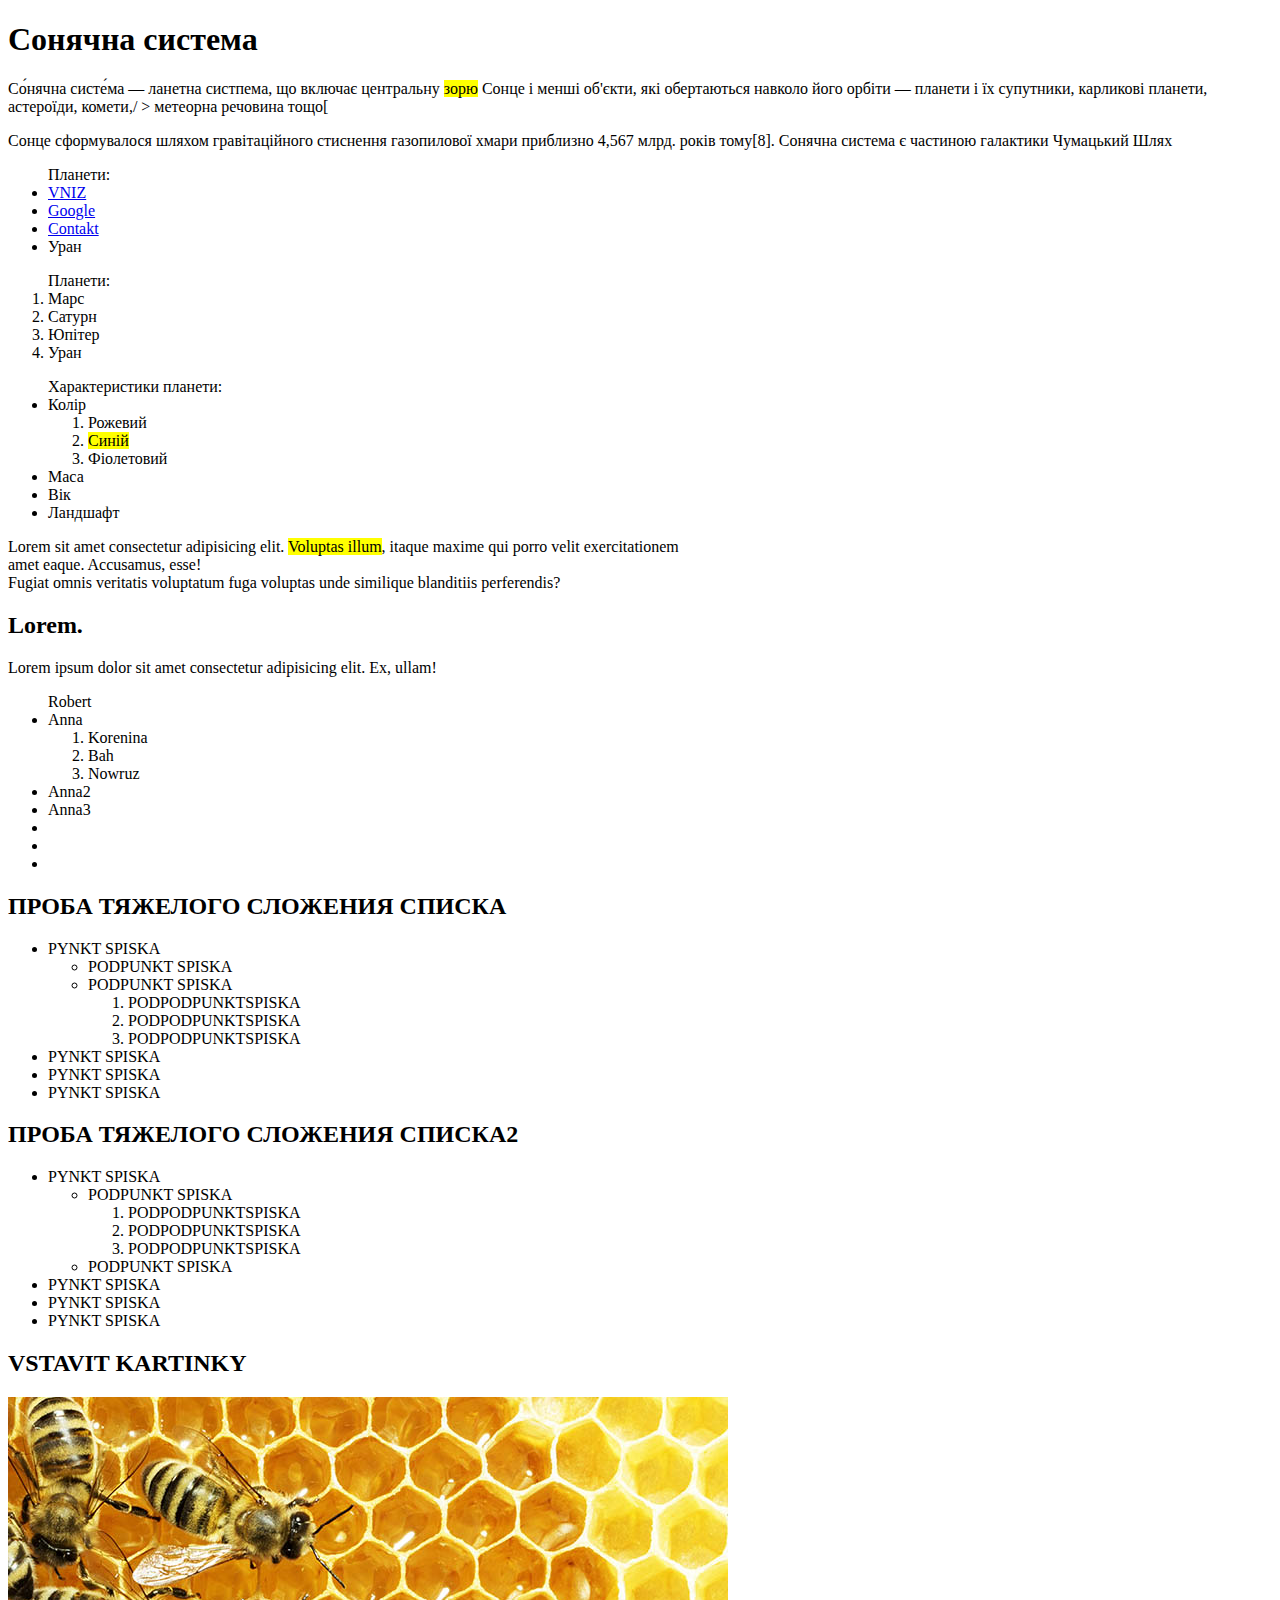
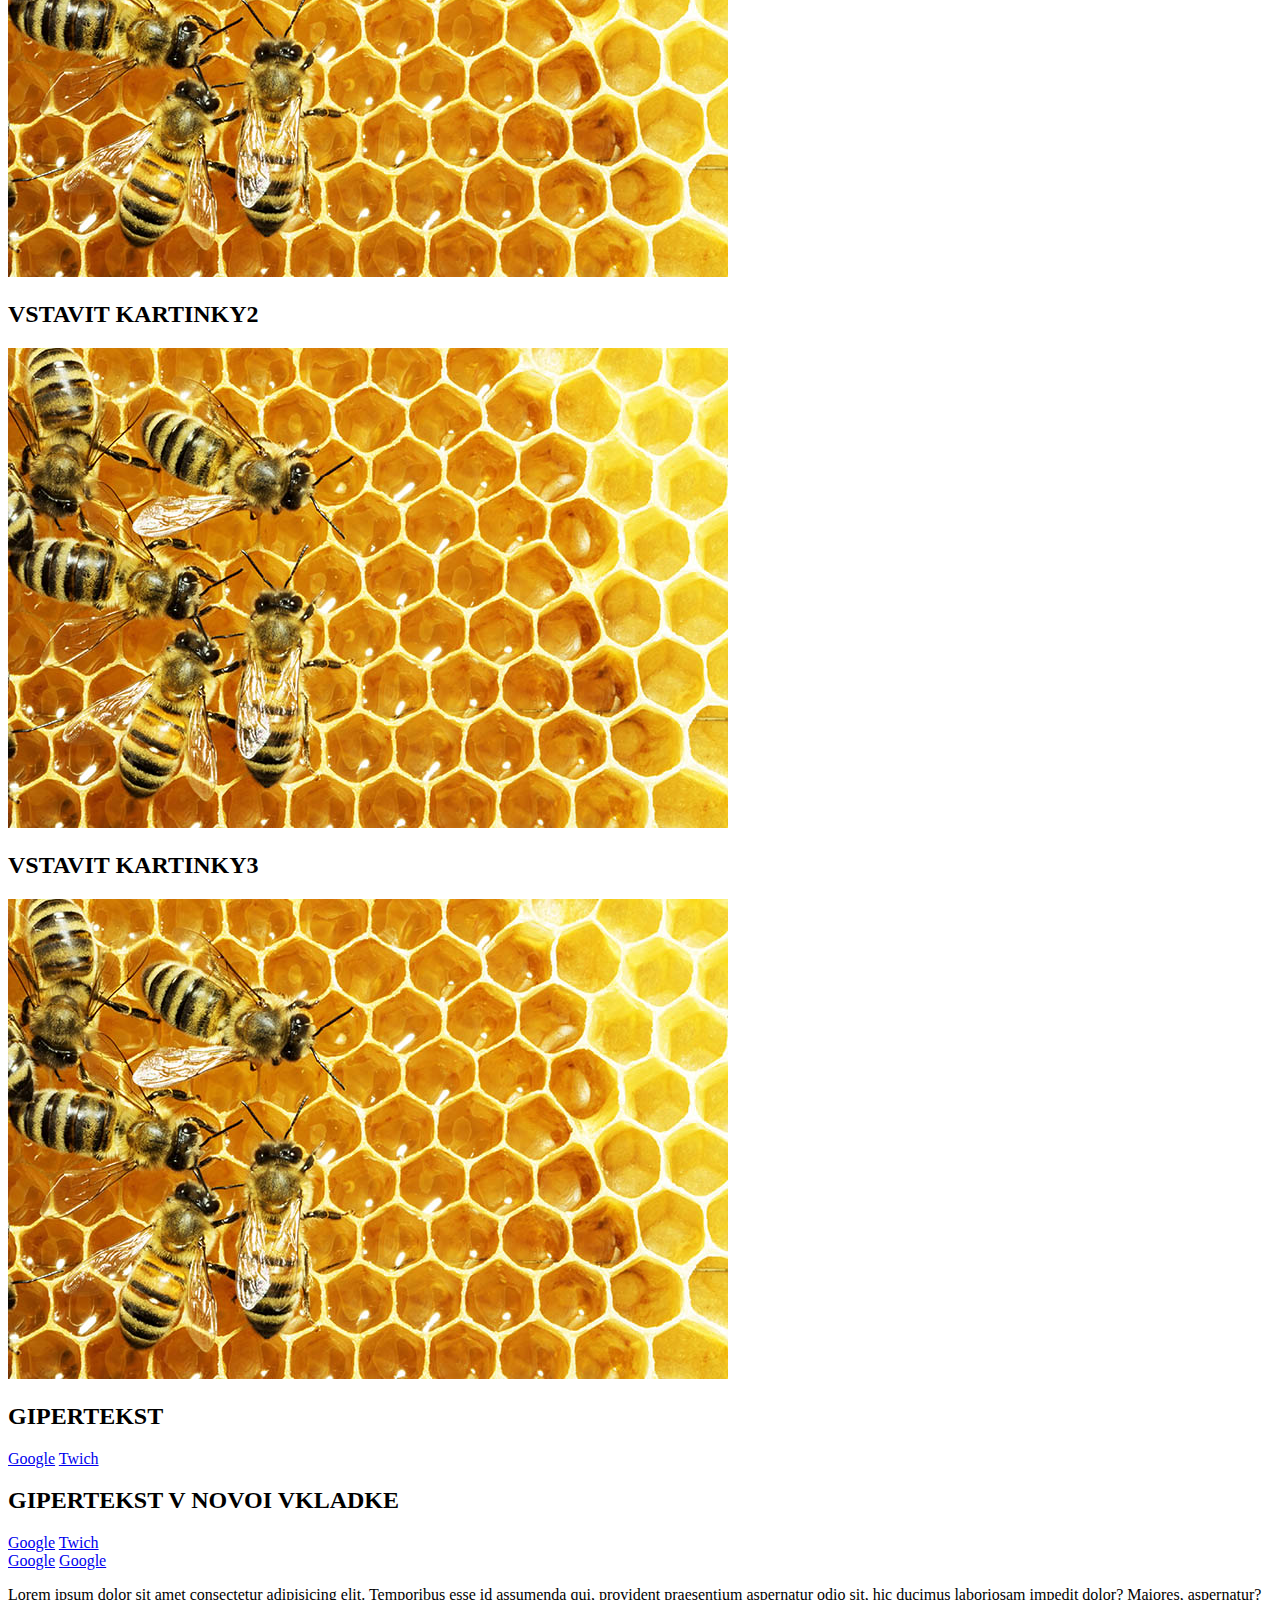
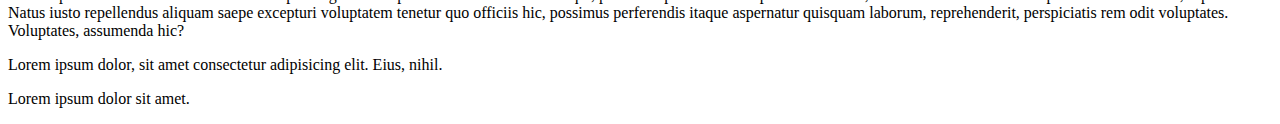
<file: lesson_2/index.html>
<!DOCTYPE html>
<html lang="zxx">

<head>
   <meta charset="UTF-8">
   <meta name="viewport" content="width=device-width, initial-scale=1.0">
   <!-- Назва сторінки -->
   <title>Черновик проб</title>
</head>

<body>
   <div>
      <h1>Сонячна система</h1>
      <p>Со́нячна систе́ма — <span>ланетна систпема</span>, що включає центральну <mark>зорю</mark> Сонце і менші
         об'єкти, які обертаються навколо
         його орбіти — планети і їх супутники, <span>карликові планети</span>, астероїди, комети,/ > метеорна речовина
         тощо[</p>
      <p>Сонце сформувалося шляхом гравітаційного стиснення газопилової хмари приблизно 4,567 млрд. років тому[8].
         Сонячна система є частиною галактики Чумацький Шлях</p>
      <ul>Планети:
         <li><a href="#uniq-one" class="link">VNIZ</a></li>
         <li><a target="_blank" href="https://www.google.com.ua/?hl=ru" class="link">Google</a></li>
         <li><a target="_blank" href="contakt.html" class="linl">Contakt</a></li>
         <li>Уран</li>
      </ul>
      <ol>Планети:
         <li>Марс</li>
         <li>Сатурн</li>
         <li>Юпітер</li>
         <li>Уран</li>
      </ol>
      <ul>Характеристики планети:
         <li>Колір
            <ol>
               <li>Рожевий</li>
               <li><mark>Синій</mark></li>
               <li><span>Фіолетовий</span></li>
            </ol>
         </li>
         <li>Маса</li>
         <li>Вік</li>
         <li>Ландшафт</li>
      </ul>
      <p>Lorem sit amet <span>consectetur adipisicing</span> elit. <mark>Voluptas illum</mark>, itaque maxime qui porro
         velit
         exercitationem <br>amet eaque. Accusamus, esse! <br>Fugiat omnis veritatis voluptatum fuga voluptas unde
         similique
         blanditiis perferendis?</p>
      <h2>Lorem.</h2>
      <p>Lorem ipsum dolor sit amet consectetur adipisicing elit. Ex, ullam!</p>
      <ul>Robert
         <li>Anna
            <ol>
               <li>Korenina</li>
               <li>Bah</li>
               <li>Nowruz</li>
            </ol>
         </li>
         <li>Anna2</li>
         <li>Anna3</li>
         <li></li>
         <li></li>
         <li></li>
      </ul>
      <h2>ПРОБА ТЯЖЕЛОГО СЛОЖЕНИЯ СПИСКА</h2>
      <ul>
         <li>PYNKT SPISKA
            <ul>
               <li>PODPUNKT SPISKA</li>
               <li>PODPUNKT SPISKA
                  <ol>
                     <li>PODPODPUNKTSPISKA</li>
                     <li>PODPODPUNKTSPISKA</li>
                     <li>PODPODPUNKTSPISKA</li>
                  </ol>
               </li>
            </ul>
         </li>
         <li>PYNKT SPISKA</li>
         <li>PYNKT SPISKA</li>
         <li>PYNKT SPISKA</li>
      </ul>
      <h2>ПРОБА ТЯЖЕЛОГО СЛОЖЕНИЯ СПИСКА2</h2>
      <ul>
         <li>PYNKT SPISKA
            <ul>
               <li>PODPUNKT SPISKA
                  <ol>
                     <li>PODPODPUNKTSPISKA</li>
                     <li>PODPODPUNKTSPISKA</li>
                     <li>PODPODPUNKTSPISKA</li>
                  </ol>
               </li>
               <li>PODPUNKT SPISKA
               </li>
            </ul>
         </li>
         <li>PYNKT SPISKA</li>
         <li>PYNKT SPISKA</li>
         <li>PYNKT SPISKA</li>
      </ul>
   </div>
   <div>
      <h2>VSTAVIT KARTINKY</h2>
      <img src="img/honey.jpg" alt="TYT DOLJNI BIT P4ELI">
      <h2>VSTAVIT KARTINKY2</h2>
      <img src="img/honey.jpg" alt="TYT DOLJNI BIT P4ELI">
      <h2>VSTAVIT KARTINKY3</h2>
      <img src="img/honey.jpg" alt="TYT DOLJNI BIT P4ELI">
   </div>
   <div>
      <h2>GIPERTEKST</h2>
      <a href="https://www.google.com.ua/?hl=ru">Google</a>
      <a href="https://www.twitch.tv/?lang=ru">Twich</a>
      <h2>GIPERTEKST V NOVOI VKLADKE</h2>
      <a target="_blank" href="https://www.google.com.ua/?hl=ru">Google</a>
      <a target="_blank" href="https://www.twitch.tv/?lang=ru">Twich</a>
   </div>
   <div class="block"></div>
   <div class="block"></div>
   <div class="block"></div>
   <div class="rychka"></div>
   <div class="popka"></div>
   <a href="https://www.google.com.ua/?hl=ru" class="link">Google</a>
   <a target="_blank" title="NA SAIT GOOGLE" href="https://www.google.com.ua/?hl=ru" class="link">Google</a>
   <div class="text">
      <p>Lorem ipsum dolor sit amet consectetur adipisicing elit. Temporibus esse id assumenda qui, provident
         praesentium aspernatur odio sit, hic ducimus laboriosam impedit dolor? Maiores, aspernatur? Natus iusto
         repellendus aliquam saepe excepturi voluptatem tenetur quo officiis hic, possimus perferendis itaque aspernatur
         quisquam laborum, reprehenderit, perspiciatis rem odit voluptates. Voluptates, assumenda hic?</p>
      <p id="uniq-one">Lorem ipsum dolor, sit amet consectetur adipisicing elit. Eius, nihil.</p>
      <p>
         <span class="link">Lorem ipsum dolor sit amet.</span>
      </p>
   </div>
   <footer></footer>
</body>

</html>
</file>
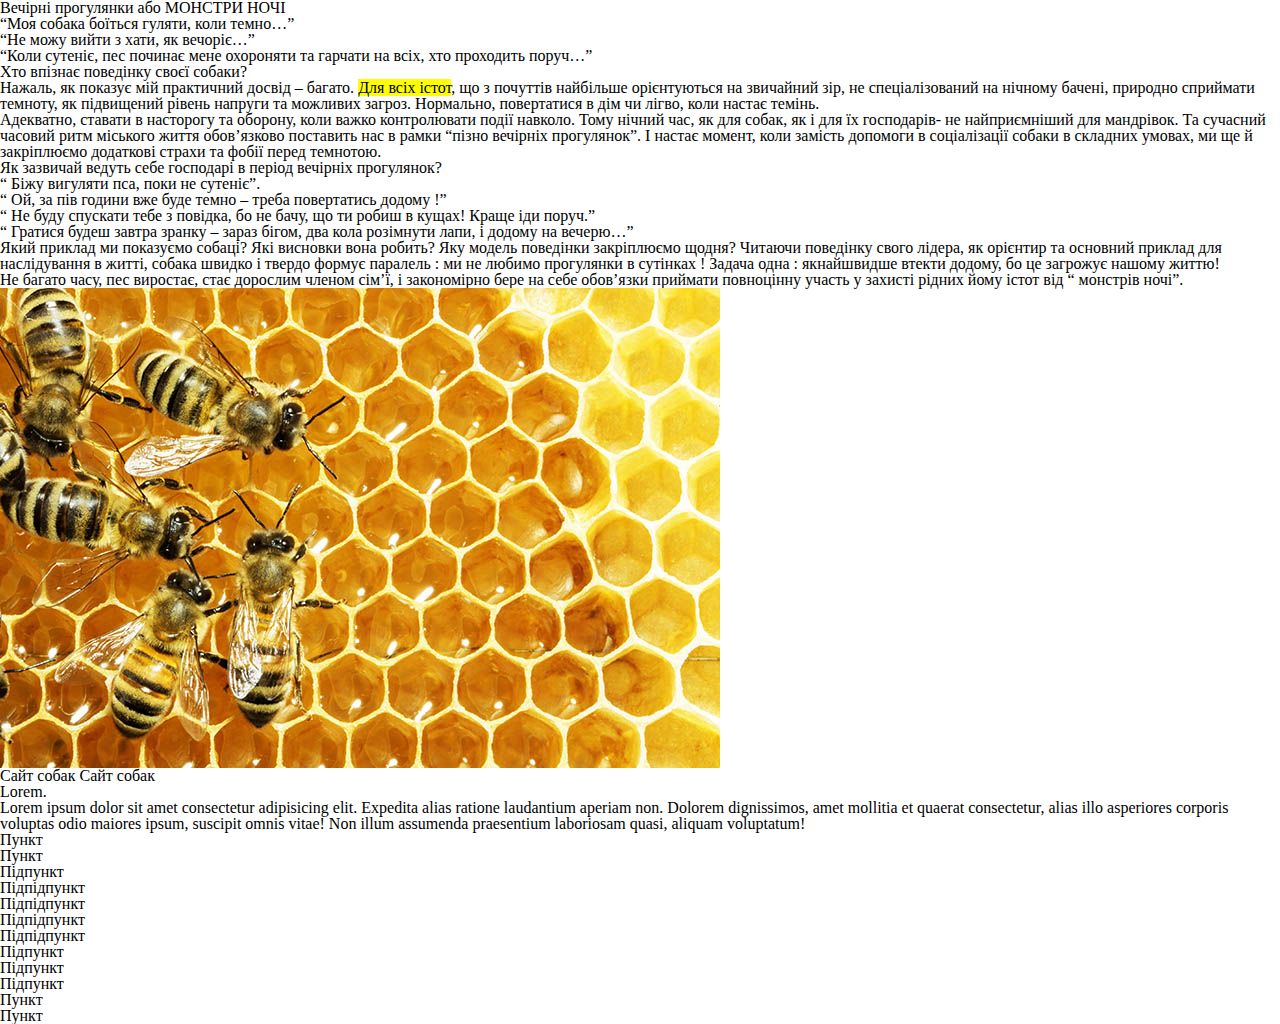
<file: lesson_3/index.html>
<!DOCTYPE html>
<html lang="uk">

<head>
   <meta charset="UTF-8">
   <meta name="viewport" content="width=device-width, initial-scale=1.0">
   <link rel="stylesheet" href="css/style.css">
   <title>Про собак</title>
</head>

<body>
   <header>
      <h1>Вечірні прогулянки або МОНСТРИ НОЧІ</h1>
   </header>
   <main>
      <div class="text1">
         <p>“Моя собака боїться гуляти, коли темно…”</p>
         <p>“Не можу вийти з хати, як вечоріє…”</p>
         <p>“Коли сутеніє, пес починає мене охороняти та гарчати на всіх, хто проходить поруч…”</p>
      </div>
      <div class="text2">
         <h2>Хто впізнає поведінку своєї собаки?</h2>
         <p>Нажаль, як показує мій практичний досвід – багато.
            <mark>Для всіх істот</mark>, що з почуттів найбільше орієнтуються на звичайний зір, не спеціалізований на
            нічному бачені,
            природно сприймати темноту, <span>як підвищений рівень напруги та можливих загроз</span>. Нормально,
            повертатися в дім чи
            лігво, коли настає темінь. <br>Адекватно, ставати в насторогу та оборону, коли важко контролювати події
            навколо.
            Тому нічний час, як для собак, як і для їх господарів- не найприємніший для мандрівок. Та сучасний часовий
            ритм міського життя обов’язково поставить нас в рамки “пізно вечірніх прогулянок”.
            І настає момент, коли замість допомоги в соціалізації собаки в складних умовах, ми ще й закріплюємо
            додаткові страхи та фобії перед темнотою.
         </p>
      </div>
      <div class="info">
         <h2>Як зазвичай ведуть себе господарі в період вечірніх прогулянок?</h2>
         <ul>
            <li>“ Біжу вигуляти пса, поки не сутеніє”.</li>
            <li>“ Ой, за пів години вже буде темно – треба повертатись додому !”</li>
            <li>“ Не буду спускати тебе з повідка, бо не бачу, що ти робиш в кущах! Краще іди поруч.”</li>
            <li>“ Гратися будеш завтра зранку – зараз бігом, два кола розімнути лапи, і додому на вечерю…”</li>
         </ul>
         <p>
            Який приклад ми показуємо собаці? Які висновки вона робить? Яку модель поведінки закріплюємо щодня?
            Читаючи поведінку свого лідера, як орієнтир та основний приклад для наслідування в житті, собака швидко і
            твердо формує паралель : ми не любимо прогулянки в сутінках ! Задача одна : якнайшвидше втекти додому, бо це
            загрожує нашому життю!
         </p>
         <p>Не багато часу, пес виростає, стає дорослим членом сім’ї, і закономірно бере на себе обов’язки приймати
            повноцінну участь у захисті рідних йому істот від “ монстрів ночі”.</p>
      </div>
      <div class="img">
         <img title="Соти на яких є бджоли" src="img/honey.jpg" alt="Мед">
      </div>
      <div>
         <a
            href="https://harmonicdog.com.ua/%D1%81%D1%82%D0%B0%D1%82%D1%82%D1%96-%D1%83%D0%BA%D1%80%D0%B0%D1%97%D0%BD%D1%81%D1%8C%D0%BA%D0%BE%D1%8E-%D0%BC%D0%BE%D0%B2%D0%BE%D1%8E/">Сайт
            собак</a>
         <a target="_blank" title="У новому вікні"
            href="https://harmonicdog.com.ua/%D1%81%D1%82%D0%B0%D1%82%D1%82%D1%96-%D1%83%D0%BA%D1%80%D0%B0%D1%97%D0%BD%D1%81%D1%8C%D0%BA%D0%BE%D1%8E-%D0%BC%D0%BE%D0%B2%D0%BE%D1%8E/">Сайт
            собак</a>
      </div>
   </main>
   <footer>
      <div>
         <h2>Lorem.</h2>
         <p>Lorem ipsum dolor sit amet consectetur adipisicing elit. Expedita alias ratione laudantium aperiam non.
            Dolorem dignissimos, amet mollitia et quaerat consectetur, alias illo asperiores corporis voluptas odio
            maiores ipsum, suscipit omnis vitae! Non illum assumenda praesentium laboriosam quasi, aliquam voluptatum!
         </p>
         <ul>
            <li>Пункт</li>
            <li>Пункт
               <ol>
                  <li>Підпункт
                     <ul>
                        <li>Підпідпункт</li>
                        <li>Підпідпункт</li>
                        <li>Підпідпункт</li>
                        <li>Підпідпункт</li>
                     </ul>
                  </li>
                  <li>Підпункт</li>
                  <li>Підпункт</li>
                  <li>Підпункт</li>
               </ol>
            </li>
            <li>Пункт</li>
            <li>Пункт</li>
         </ul>
      </div>
   </footer>
</body>

</html>
</file>
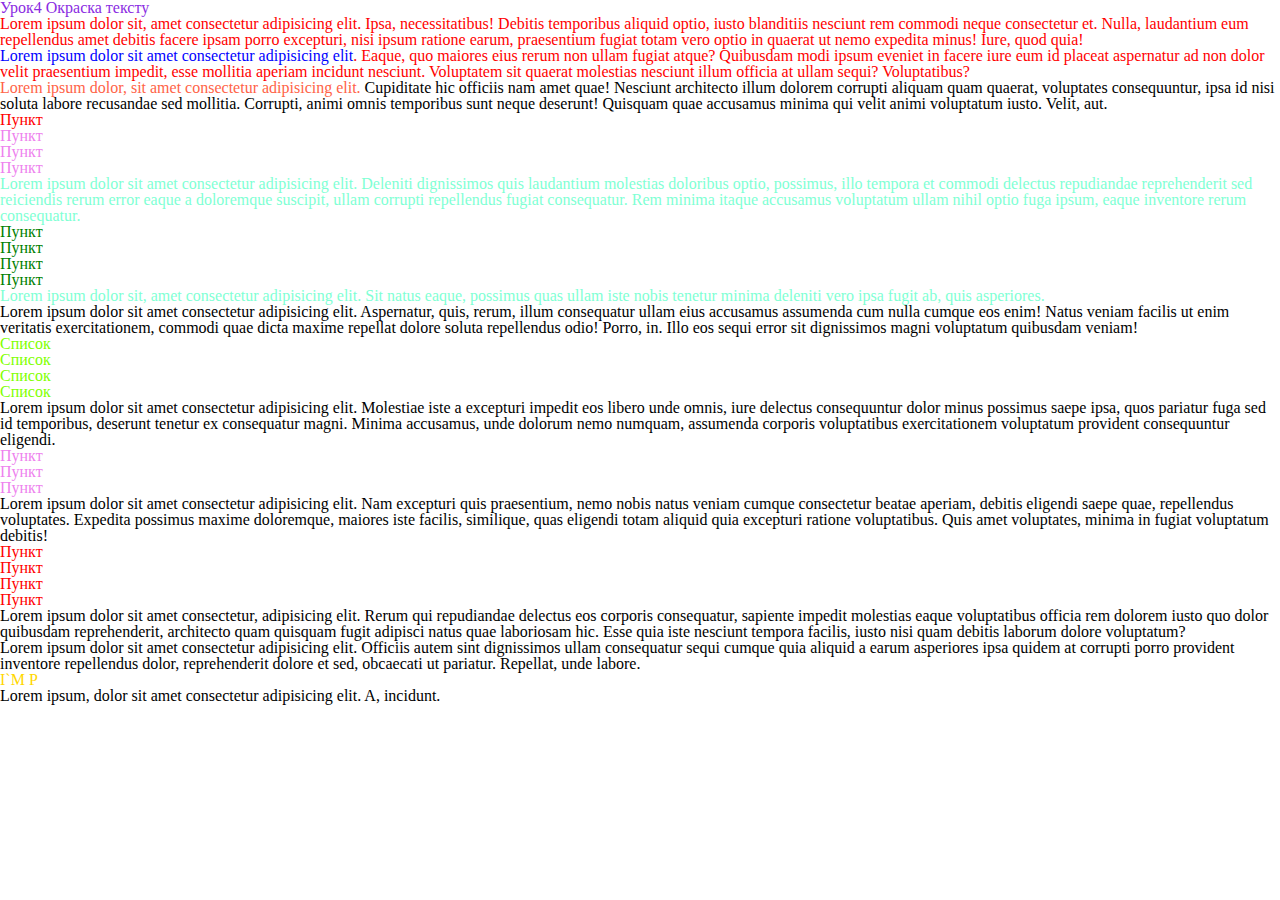
<file: lesson_4/index.html>
<!DOCTYPE html>
<html lang="zxx">

<head>
   <meta charset="UTF-8">
   <meta name="viewport" content="width=device-width, initial-scale=1.0">
   <link rel="stylesheet" href="css/style.css">
   <title>Урок4</title>
</head>

<body>
   <header>
      <h1>
         Урок4 Окраска тексту
      </h1>
      <div class="block">
         <p>Lorem ipsum dolor sit, amet consectetur adipisicing elit. Ipsa, necessitatibus! Debitis temporibus aliquid
            optio, iusto blanditiis nesciunt rem commodi neque consectetur et. Nulla, laudantium eum repellendus amet
            debitis facere ipsam porro excepturi, nisi ipsum ratione earum, praesentium fugiat totam vero optio in
            quaerat ut nemo expedita minus! Iure, quod quia!</p>
         <p><span class="text">Lorem ipsum dolor sit amet consectetur adipisicing elit</span>. Eaque, quo maiores eius
            rerum non ullam fugiat
            atque? Quibusdam modi ipsum eveniet in facere iure eum id placeat aspernatur ad non dolor velit praesentium
            impedit, esse mollitia aperiam incidunt nesciunt. Voluptatem sit quaerat molestias nesciunt illum officia at
            ullam sequi? Voluptatibus?</p>
      </div>
      <div>
         <p>
            <a href="#">Lorem ipsum dolor, sit amet consectetur adipisicing elit.</a> Cupiditate hic officiis nam amet
            quae! Nesciunt
            architecto illum dolorem corrupti aliquam quam quaerat, voluptates consequuntur, ipsa id nisi soluta labore
            recusandae sed mollitia. Corrupti, animi omnis temporibus sunt neque deserunt! Quisquam quae accusamus
            minima
            qui velit animi voluptatum iusto. Velit, aut.
         </p>
         <ul>
            <li id="some-id">Пункт</li>
            <li>Пункт</li>
            <li>Пункт</li>
            <li>Пункт</li>
         </ul>
      </div>
   </header>
   <main>
      <div class="info">
         <p>
            Lorem ipsum dolor sit amet consectetur adipisicing elit. Deleniti dignissimos quis laudantium molestias
            doloribus optio, possimus, illo tempora et commodi delectus repudiandae reprehenderit sed reiciendis rerum
            error eaque a doloremque suscipit, ullam corrupti repellendus fugiat consequatur. Rem minima itaque
            accusamus voluptatum ullam nihil optio fuga ipsum, eaque inventore rerum consequatur.
         </p>
         <ul>
            <li>Пункт</li>
            <li>Пункт</li>
            <li>Пункт</li>
            <li>Пункт</li>
         </ul>
         <p>
            Lorem ipsum dolor sit, amet consectetur adipisicing elit. Sit natus eaque, possimus quas ullam iste nobis
            tenetur minima deleniti vero ipsa fugit ab, quis asperiores.
         </p>
      </div>
      <div class="limk">
         <p>
            Lorem ipsum dolor sit amet consectetur adipisicing elit. Aspernatur, quis, rerum, illum consequatur ullam
            eius accusamus assumenda cum nulla cumque eos enim! Natus veniam facilis ut enim veritatis exercitationem,
            commodi quae dicta maxime repellat dolore soluta repellendus odio! Porro, in. Illo eos sequi error sit
            dignissimos magni voluptatum quibusdam veniam!
         </p>
         <ul id="link-some">
            <li>Список</li>
            <li>Список</li>
            <li>Список</li>
            <li>Список</li>
         </ul>
      </div>
   </main>
   <footer>
      <div class="block-some">
         <p>Lorem ipsum dolor sit amet consectetur adipisicing elit. Molestiae iste a excepturi impedit eos libero unde
            omnis, iure delectus consequuntur dolor minus possimus saepe ipsa, quos pariatur fuga sed id temporibus,
            deserunt tenetur ex consequatur magni. Minima accusamus, unde dolorum nemo numquam, assumenda corporis
            voluptatibus exercitationem voluptatum provident consequuntur eligendi.</p>
         <ul>
            <li>Пункт</li>
            <li>Пункт</li>
            <li>Пункт</li>
         </ul>
         <p>
            Lorem ipsum dolor sit amet consectetur adipisicing elit. Nam excepturi quis praesentium, nemo nobis natus
            veniam cumque consectetur beatae aperiam, debitis eligendi saepe quae, repellendus voluptates. Expedita
            possimus maxime doloremque, maiores iste facilis, similique, quas eligendi totam aliquid quia excepturi
            ratione voluptatibus. Quis amet voluptates, minima in fugiat voluptatum debitis!
         </p>
      </div>
      <ul>
         <li>Пункт</li>
         <li>Пункт</li>
         <li>Пункт</li>
         <li>Пункт</li>
      </ul>
      <div class="contacs">
         <p>
            Lorem ipsum dolor sit amet consectetur, adipisicing elit. Rerum qui repudiandae delectus eos corporis
            consequatur, sapiente impedit molestias eaque voluptatibus officia rem dolorem iusto quo dolor quibusdam
            reprehenderit, architecto quam quisquam fugit adipisci natus quae laboriosam hic. Esse quia iste nesciunt
            tempora facilis, iusto nisi quam debitis laborum dolore voluptatum?
         </p>
         <p>
            Lorem ipsum dolor sit amet consectetur adipisicing elit. Officiis autem sint dignissimos ullam consequatur
            sequi cumque quia aliquid a earum asperiores ipsa quidem at corrupti porro provident inventore repellendus
            dolor, reprehenderit dolore et sed, obcaecati ut pariatur. Repellat, unde labore.
         </p>
      </div>
      <p>
         I`M P
      </p>
      <p>
         Lorem ipsum, dolor sit amet consectetur adipisicing elit. A, incidunt.
      </p>
   </footer>
</body>

</html>
</file>
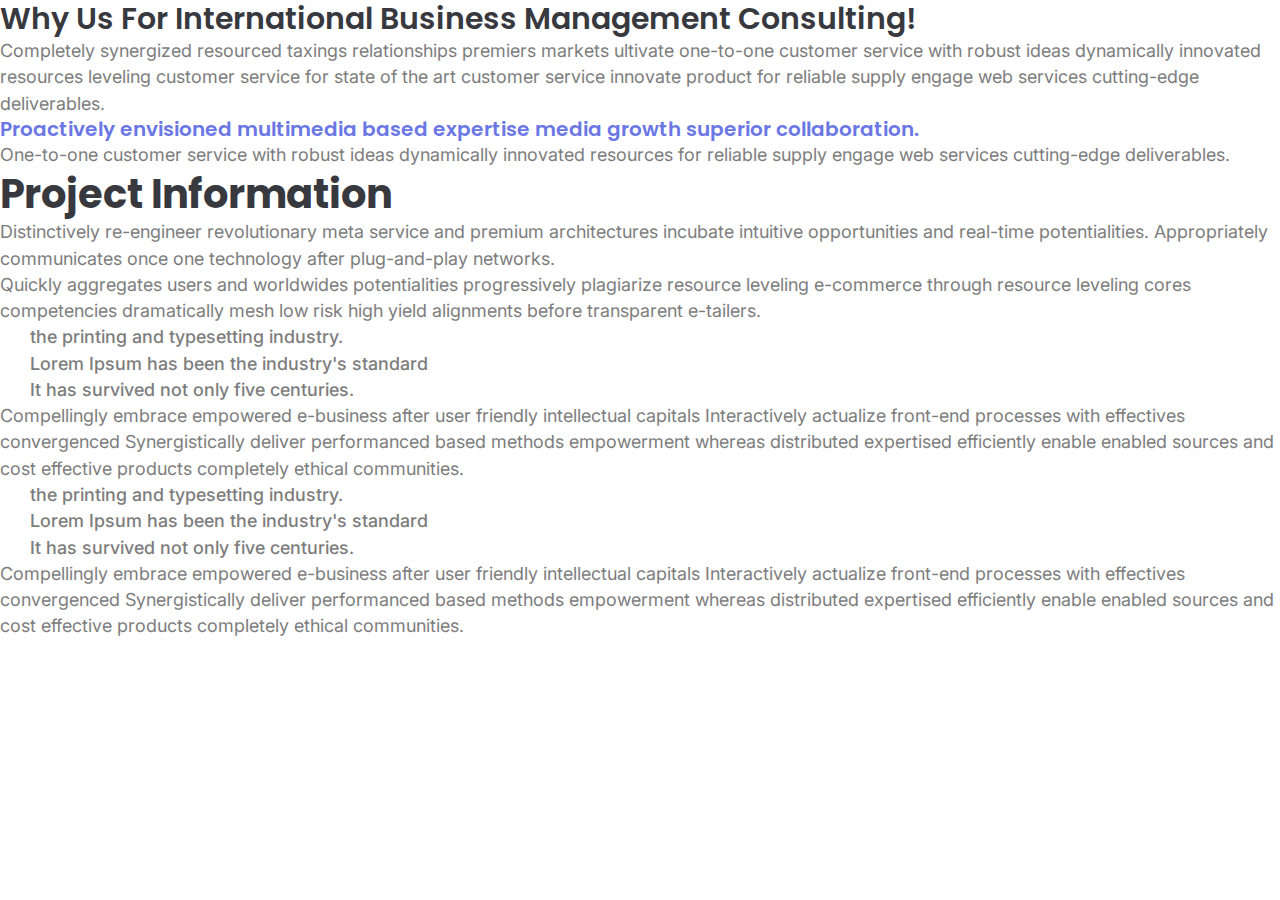
<file: lesson_5DZ/index.html>
<!DOCTYPE html>
<html lang="zxx">

<head>
   <meta charset="UTF-8">
   <meta name="viewport" content="width=device-width, initial-scale=1.0">
   <link rel="stylesheet" href="css/style.css">
   <title>Урок 5</title>
</head>

<body>
   <header></header>
   <main>
      <h1 class="title">
         Why Us For International Business Management Consulting!
      </h1>
      <div class="text">
         <p>
            Completely synergized resourced taxings relationships premiers markets ultivate one-to-one customer service
            with robust ideas dynamically innovated resources leveling customer service for state of the art customer
            service innovate product for reliable supply engage web services cutting-edge deliverables.
         </p>
      </div>
      <h2 class="sub-title">
         Proactively envisioned multimedia based expertise media growth superior collaboration.
      </h2>
      <div class="text">
         <p>
            One-to-one customer service with robust ideas dynamically innovated resources for reliable supply engage web
            services cutting-edge deliverables.
         </p>
      </div>
      <h2 class="subb-title">
         Project Information
      </h2>
      <div class="text">
         <p>
            Distinctively re-engineer revolutionary meta service and premium architectures incubate intuitive
            opportunities and real-time potentialities. Appropriately communicates once one technology after
            plug-and-play networks.
            <br>Quickly aggregates users and worldwides potentialities progressively plagiarize resource leveling
            e-commerce
            through resource leveling cores competencies dramatically mesh low risk high yield alignments before
            transparent e-tailers.
         </p>
         <ul class="list">
            <li>
               the printing and typesetting industry.
            </li>
            <li>
               Lorem Ipsum has been the industry's standard
            </li>
            <li>
               It has survived not only five centuries.
            </li>
         </ul>
         <p>
            Compellingly embrace empowered e-business after user friendly intellectual capitals Interactively actualize
            front-end processes with effectives convergenced Synergistically deliver performanced based methods
            empowerment whereas distributed expertised efficiently enable enabled sources and cost effective products
            completely ethical communities.
         </p>
         <ol class="list">
            <li>
               the printing and typesetting industry.
            </li>
            <li>
               Lorem Ipsum has been the industry's standard
            </li>
            <li>
               It has survived not only five centuries.
            </li>
         </ol>
         <p>
            Compellingly embrace empowered e-business after user friendly intellectual capitals Interactively actualize
            front-end processes with effectives convergenced Synergistically deliver performanced based methods
            empowerment
            whereas distributed expertised efficiently enable enabled sources and cost effective products completely
            ethical communities.
         </p>
      </div>
   </main>
   <footer></footer>
</body>

</html>
</file>
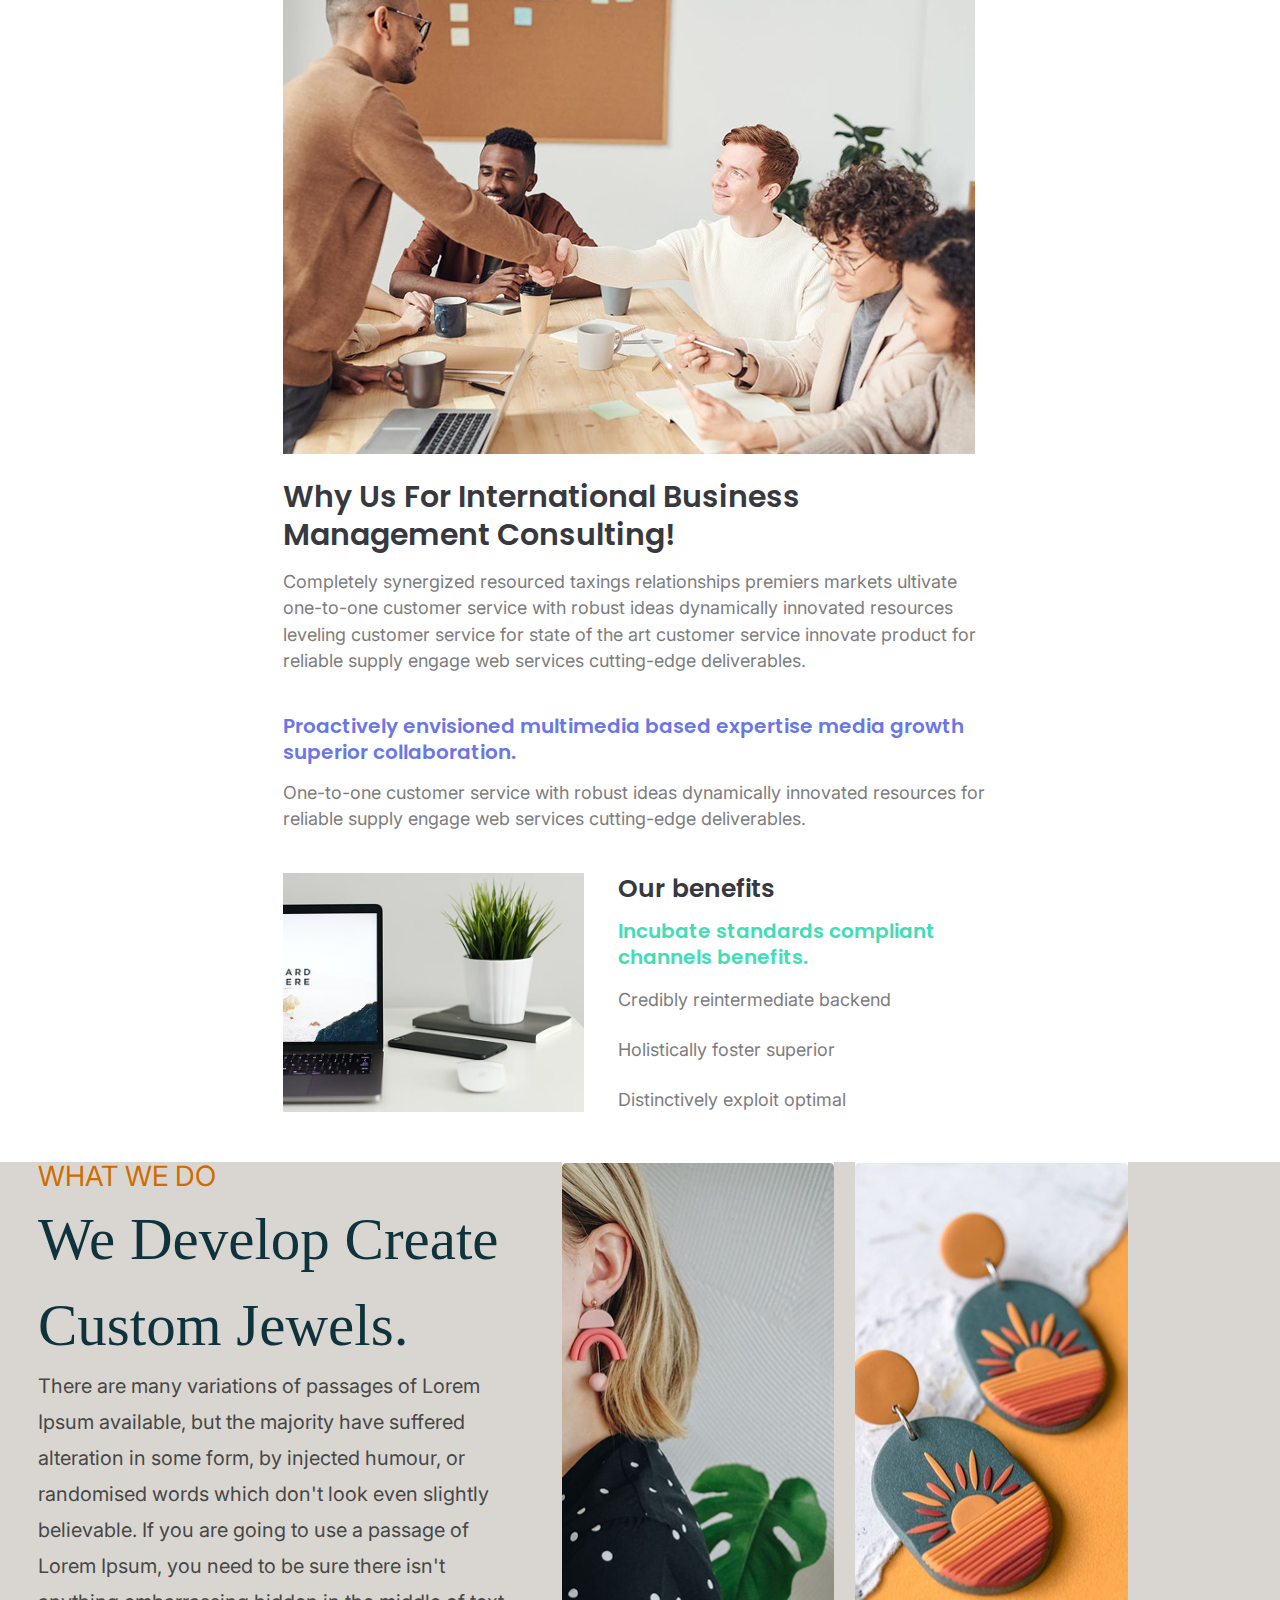
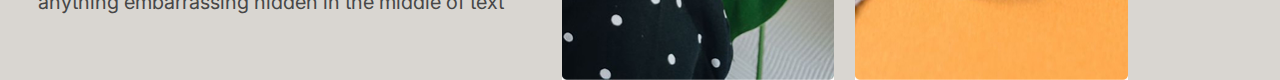
<file: lesson_6dz/index.html>
<!DOCTYPE html>
<html lang="uk">

<head>
   <meta charset="UTF-8">
   <meta name="viewport" content="width=device-width, initial-scale=1.0">
   <link rel="stylesheet" href="css/style.css">
   <title>Про собак</title>
</head>

<body>
   <header></header>
   <main>
      <div>
         <img class="image" src="img/Photo.jpg" alt="Photo">
      </div>
      <div class="title">
         <h1>
            Why Us For International Business Management Consulting!
         </h1>
      </div>
      <div class="text">
         <p>
            Completely synergized resourced taxings relationships premiers markets ultivate one-to-one customer service
            with robust ideas dynamically innovated resources leveling customer service for state of the art customer
            service innovate product for reliable supply engage web services cutting-edge deliverables.
         </p>
      </div>
      <div class="title-2">
         <h2>
            Proactively envisioned multimedia based expertise media growth superior collaboration.
         </h2>
      </div>
      <div class="text">
         <p>
            One-to-one customer service with robust ideas dynamically innovated resources for reliable supply engage web
            services cutting-edge deliverables.
         </p>
      </div>
      <div class="block">
         <img class="image-2" src="img/Photo (1).jpg" alt="Photo2">
         <div class="block-2">
            <h2 class="title-3">
               Our benefits
            </h2>
            <h2 class="title-4">
               Incubate standards compliant
               channels benefits.
            </h2>
            <ul class="list">
               <li class="list-item">Credibly reintermediate backend</li>
               <li class="list-item">Holistically foster superior</li>
               <li>Distinctively exploit optimal</li>
            </ul>
         </div>
      </div>
   </main>
   <footer>
      <div class="block-3">
         <div class="title-text">
            <h2 class="title-5">
               WHAT WE DO
            </h2>
            <h2 class="title-6">
               We Develop Create Custom Jewels.
            </h2>
            <p class="text-bloc">
               There are many variations of passages of Lorem Ipsum available, but the majority have suffered alteration
               in some form, by injected humour, or randomised words which don't look even slightly believable. If you
               are going to use a passage of Lorem Ipsum, you need to be sure there isn't anything embarrassing hidden
               in the middle of text
            </p>
         </div>
         <div class="img-block">
            <img class="img-one" src="img/Rectangle 23.jpg" alt="img">
            <img class="img-to" src="img/Rectangle 22.jpg" alt="img">
         </div>
      </div>
   </footer>
</body>

</html>
</file>
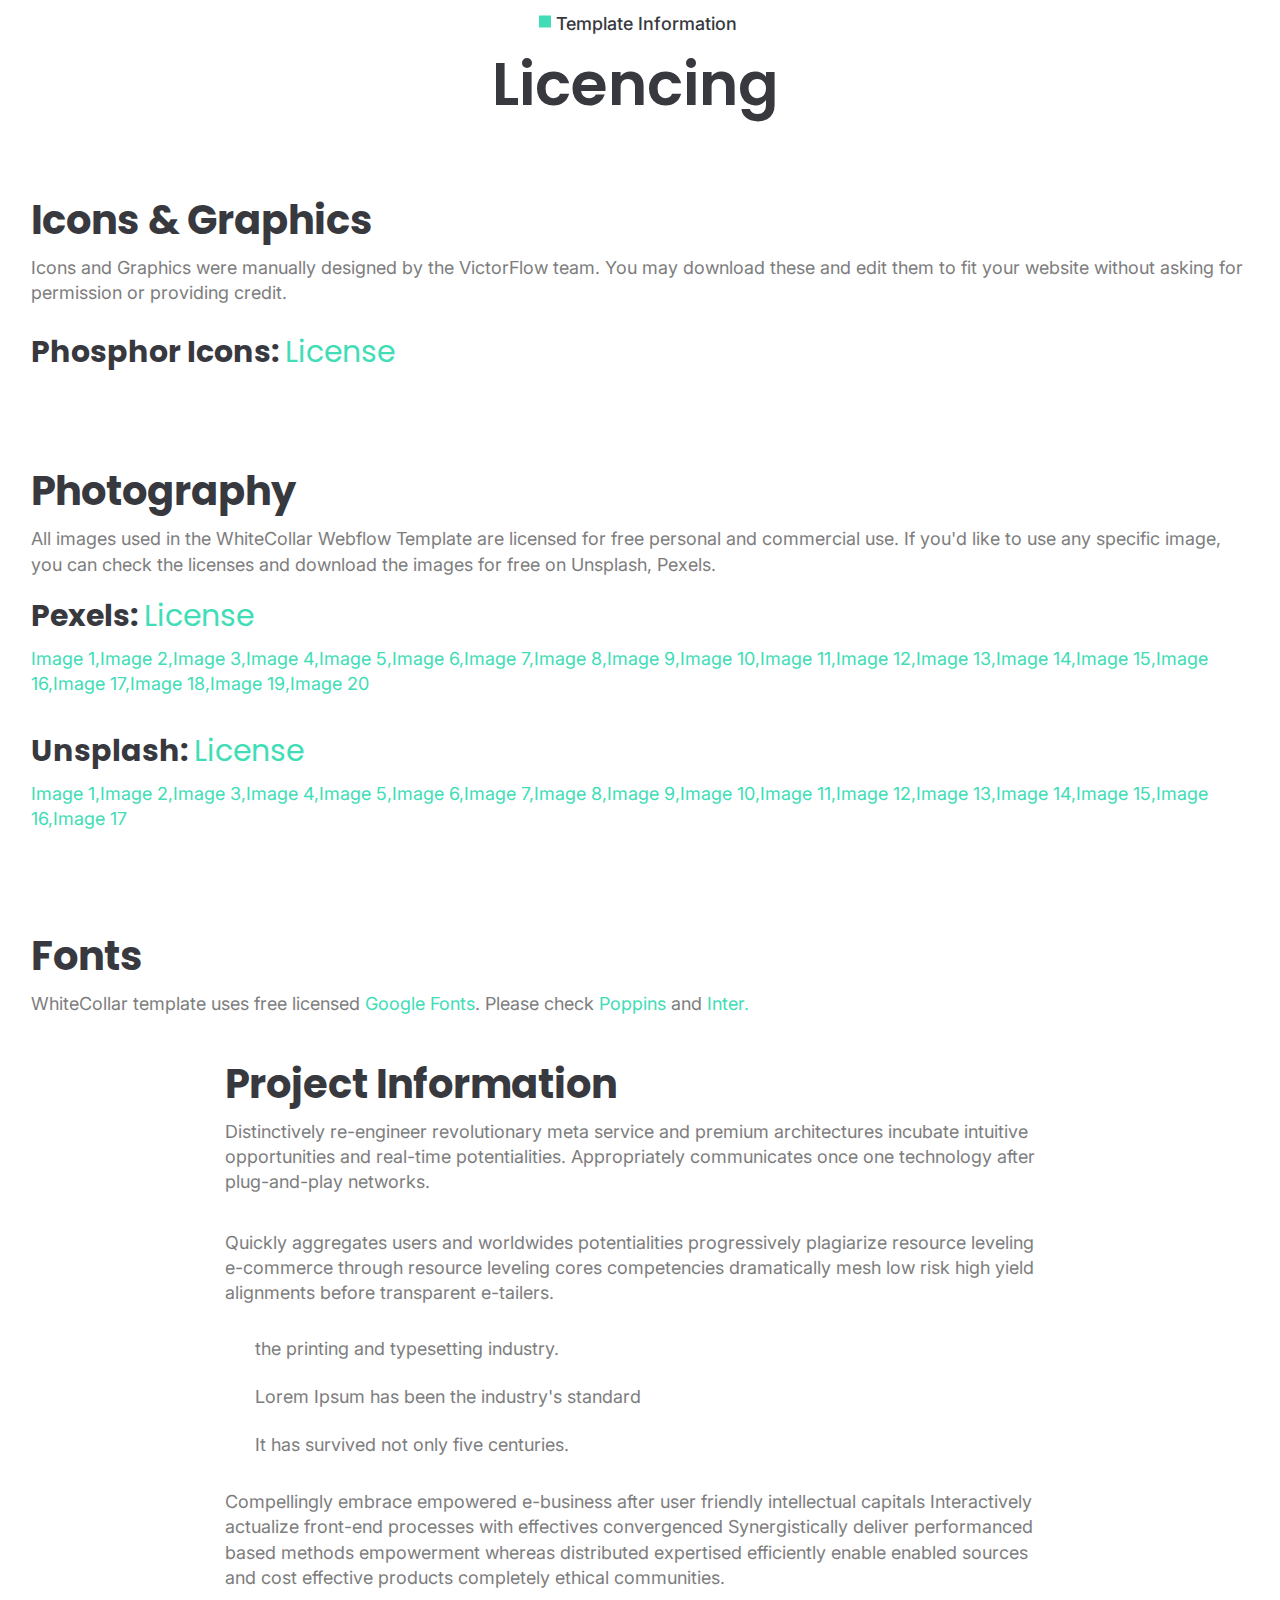
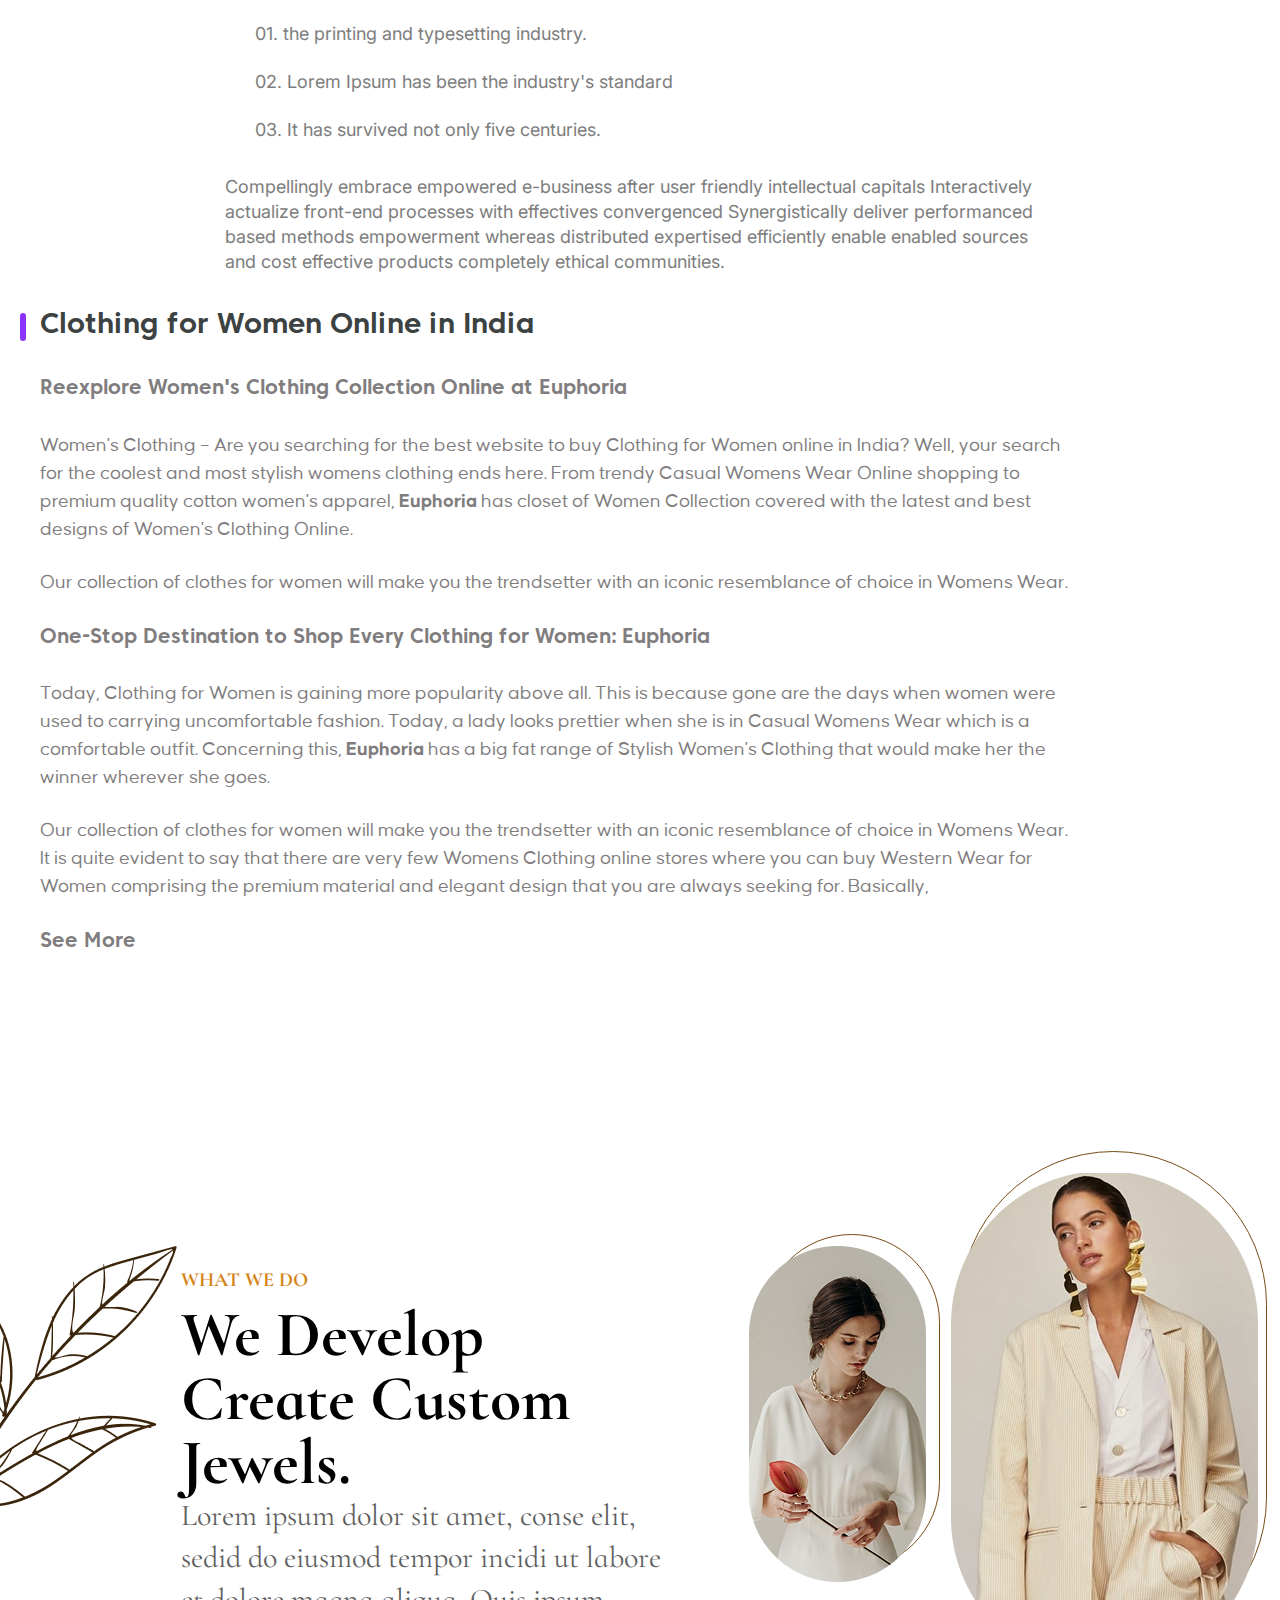
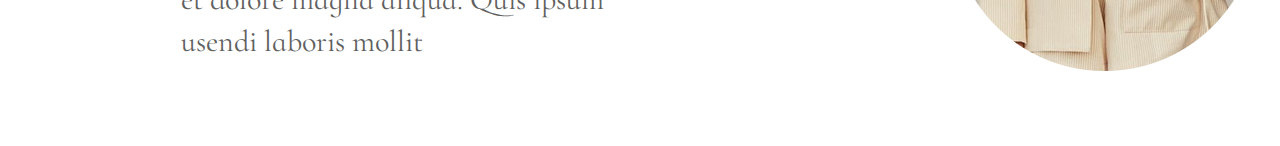
<file: lesson_7dz/index.html>
<!DOCTYPE html>
<html lang="zxx">

<head>
   <meta charset="UTF-8">
   <meta name="viewport" content="width=device-width, initial-scale=1.0">
   <link rel="stylesheet" href="css/style.css">
   <title>Урок 7</title>
</head>

<body>
   <header>
   </header>
   <main>
      <div class="page">
         <div class="title">
            <img class="image" src="img/image.png" alt="square">
            <h5>Template Information</h5>
            <h2>Licencing</h2>
         </div>
         <div class="icons-graphics">
            <h3>Icons & Graphics</h3>
            <p>Icons and Graphics were manually designed by the VictorFlow team. You may download these and edit them to
               fit your website without asking for permission or providing credit.
            </p>
         </div>
         <div class="phosphor-icon">
            <h4>Phosphor Icons:
               <span>License</span>
            </h4>
         </div>
         <div class="photography">
            <h3>Photography</h3>
            <p>
               All images used in the WhiteCollar Webflow Template are licensed for free personal and commercial use. If
               you'd
               like to use any specific image, you can check the licenses and download the images for free on Unsplash,
               Pexels.
            </p>
         </div>
         <div class="pexels">
            <h4>Pexels:
               <span>License</span>
            </h4>
            <p>
               <span>Image 1,Image 2,Image 3,Image 4,Image 5,Image 6,Image 7,Image 8,Image 9,Image 10,Image 11,Image
                  12,Image
                  13,Image 14,Image 15,Image 16,Image 17,Image 18,Image 19,Image 20
               </span>
            </p>
         </div>
         <div class="unsplash">
            <h4>Unsplash:
               <span>License</span>
            </h4>
            <p>
               <span> Image 1,Image 2,Image 3,Image 4,Image 5,Image 6,Image 7,Image 8,Image 9,Image 10,Image 11,Image
                  12,Image
                  13,Image 14,Image 15,Image 16,Image 17
               </span>
            </p>
         </div>
         <h3>Fonts</h3>
         <p>WhiteCollar template uses free licensed <span>Google Fonts</span>. Please check <span>Poppins</span> and
            <span>Inter.</span>
         </p>
      </div>
      <div class="page-2">
         <h3 class="project-information">
            Project Information
         </h3>
         <p>
            Distinctively re-engineer revolutionary meta service and premium architectures incubate intuitive
            opportunities and real-time potentialities. Appropriately communicates once one technology after
            plug-and-play networks.</p>
         <p>
            Quickly aggregates users and worldwides potentialities progressively plagiarize resource leveling e-commerce
            through resource leveling cores competencies dramatically mesh low risk high yield alignments before
            transparent e-tailers.
         </p>
         <ul class="list">
            <li>the printing and typesetting industry.</li>
            <li>Lorem Ipsum has been the industry's standard</li>
            <li>It has survived not only five centuries.</li>
         </ul>
         <p>
            Compellingly embrace empowered e-business after user friendly intellectual capitals Interactively actualize
            front-end processes with effectives convergenced Synergistically deliver performanced based methods
            empowerment whereas distributed expertised efficiently enable enabled sources and cost effective products
            completely ethical communities.
         </p>
         <ul class="list">
            <ol>01. the printing and typesetting industry.</ol>
            <ol>02. Lorem Ipsum has been the industry's standard </ol>
            <ol>03. It has survived not only five centuries.</ol>
         </ul>
         <p>Compellingly embrace empowered e-business after user friendly intellectual capitals Interactively actualize
            front-end processes with effectives convergenced Synergistically deliver performanced based methods
            empowerment whereas distributed expertised efficiently enable enabled sources and cost effective products
            completely ethical communities.</p>
      </div>
      <div class="page-3">
         <div class="wand"></div>
         <div class="sub-page-3">
            <h2 class="clothing">
               Clothing for Women Online in India
            </h2>
            <h3 class="sub-clothing">
               Reexplore Women's Clothing Collection Online at Euphoria
            </h3>
            <p>Women's Clothing – Are you searching for the best website to buy Clothing for Women online in India?
               Well,
               your search for the coolest and most stylish womens clothing ends here. From trendy Casual Womens Wear
               Online shopping to premium quality cotton women's apparel, <span>Euphoria</span> has closet of Women
               Collection
               covered
               with the latest and best designs of Women's Clothing Online.
            </p>
            <p>Our collection of clothes for women will make you the trendsetter with an iconic resemblance of choice in
               Womens Wear.
            </p>
            <h3 class="sub-clothing">
               One-Stop Destination to Shop Every Clothing for Women: Euphoria
            </h3>
            <p>
               Today, Clothing for Women is gaining more popularity above all. This is because gone are the days when
               women
               were used to carrying uncomfortable fashion. Today, a lady looks prettier when she is in Casual Womens
               Wear
               which is a comfortable outfit. Concerning this, <span>Euphoria</span> has a big fat range of Stylish
               Women's Clothing
               that would make her the winner wherever she goes.
            </p>
            <p>
               Our collection of clothes for women will make you the trendsetter with an iconic resemblance of choice in
               Womens Wear. It is quite evident to say that there are very few Womens Clothing online stores where you
               can
               buy Western Wear for Women comprising the premium material and elegant design that you are always seeking
               for. Basically,
            </p>
            <h3 class="sub-clothing">
               See More
            </h3>
         </div>
      </div>
      <div class="page-4">
         <img class="vector" src="img/vector.png" alt="vector">
         <div class="page-4-text">
            <h3 class="what">
               WHAT WE DO
            </h3>
            <h2 class="develop">
               We Develop Create Custom Jewels.
            </h2>
            <p>
               Lorem ipsum dolor sit amet, conse elit, sedid do eiusmod tempor incidi ut labore et dolore magna aliqua.
               Quis ipsum usendi laboris mollit
            </p>
         </div>
         <div class="bypass"></div>
         <img class="littlewomen" src="img/littlewomen.png" alt="littlewomen">
         <div class="sub-bypass"></div>
         <img class="women" src="img/women.png" alt="women">
      </div>
   </main>
   <footer>
   </footer>
</body>

</html>
</file>
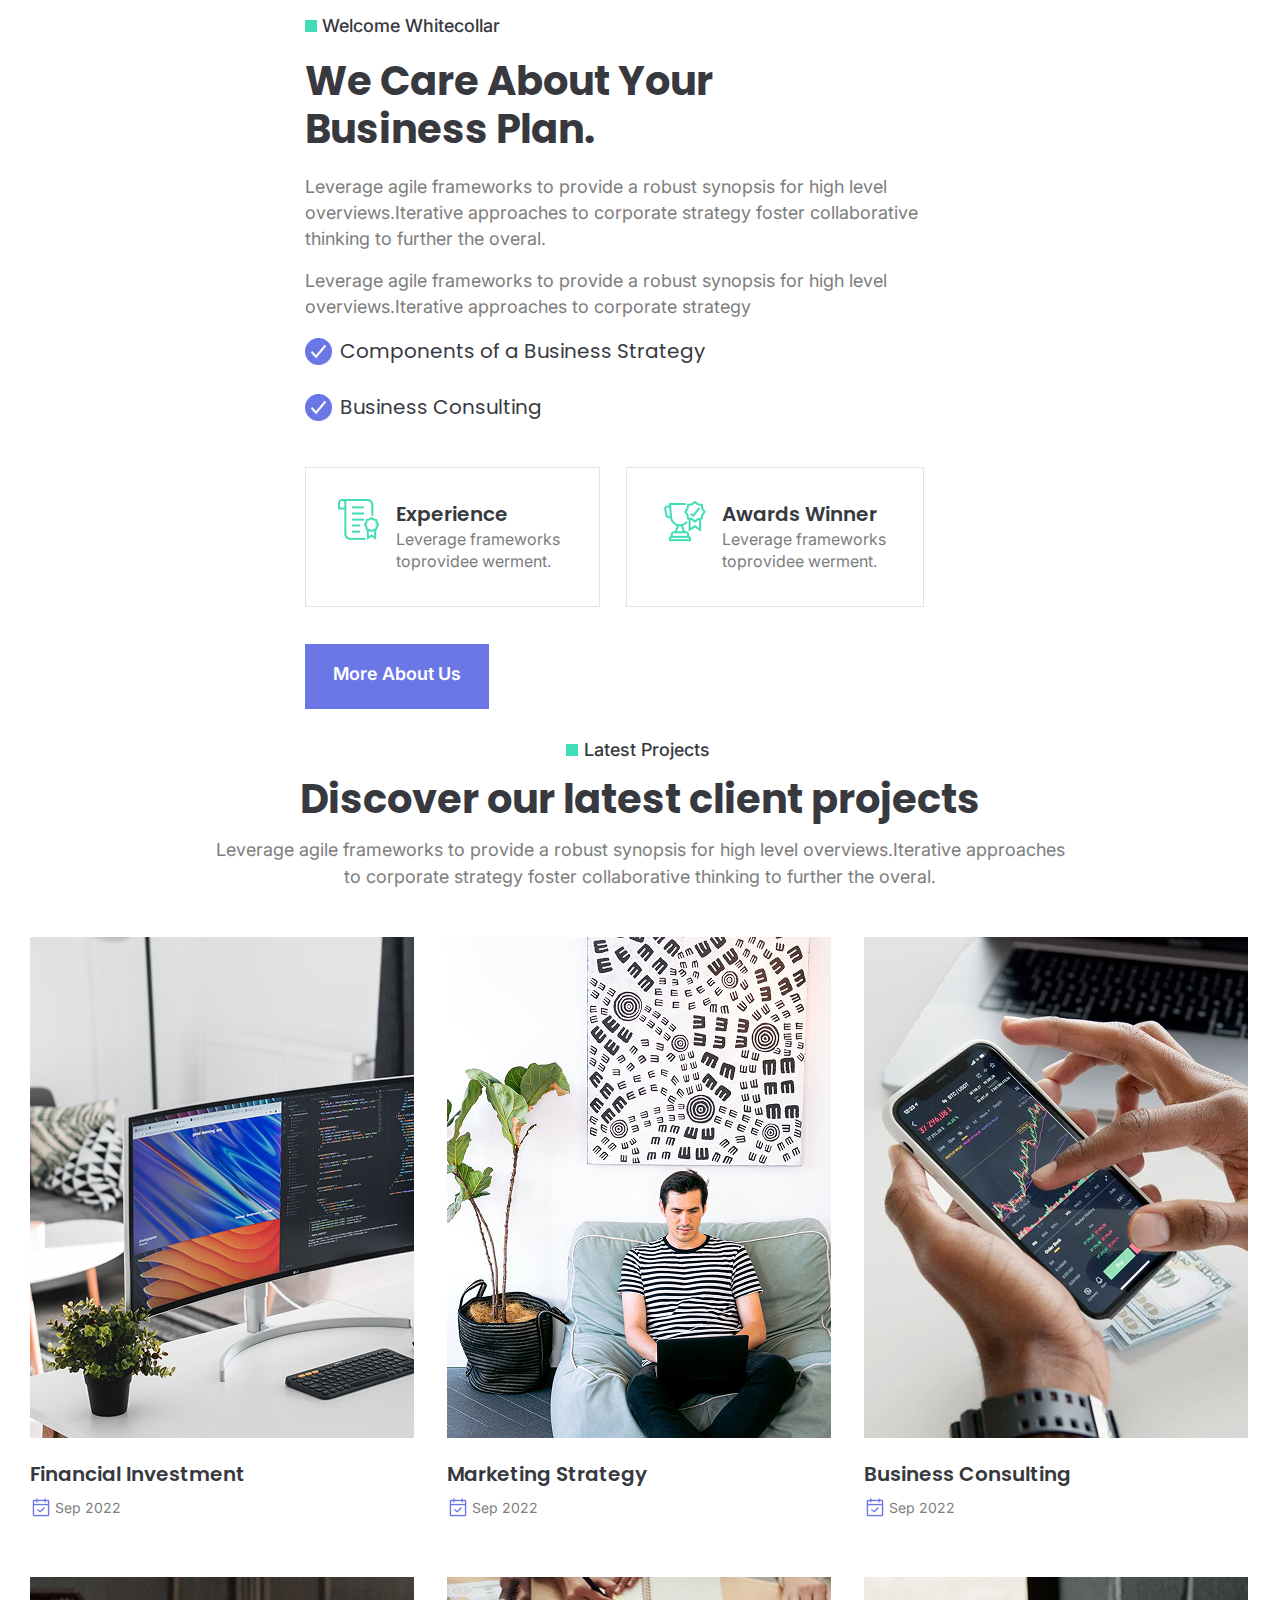
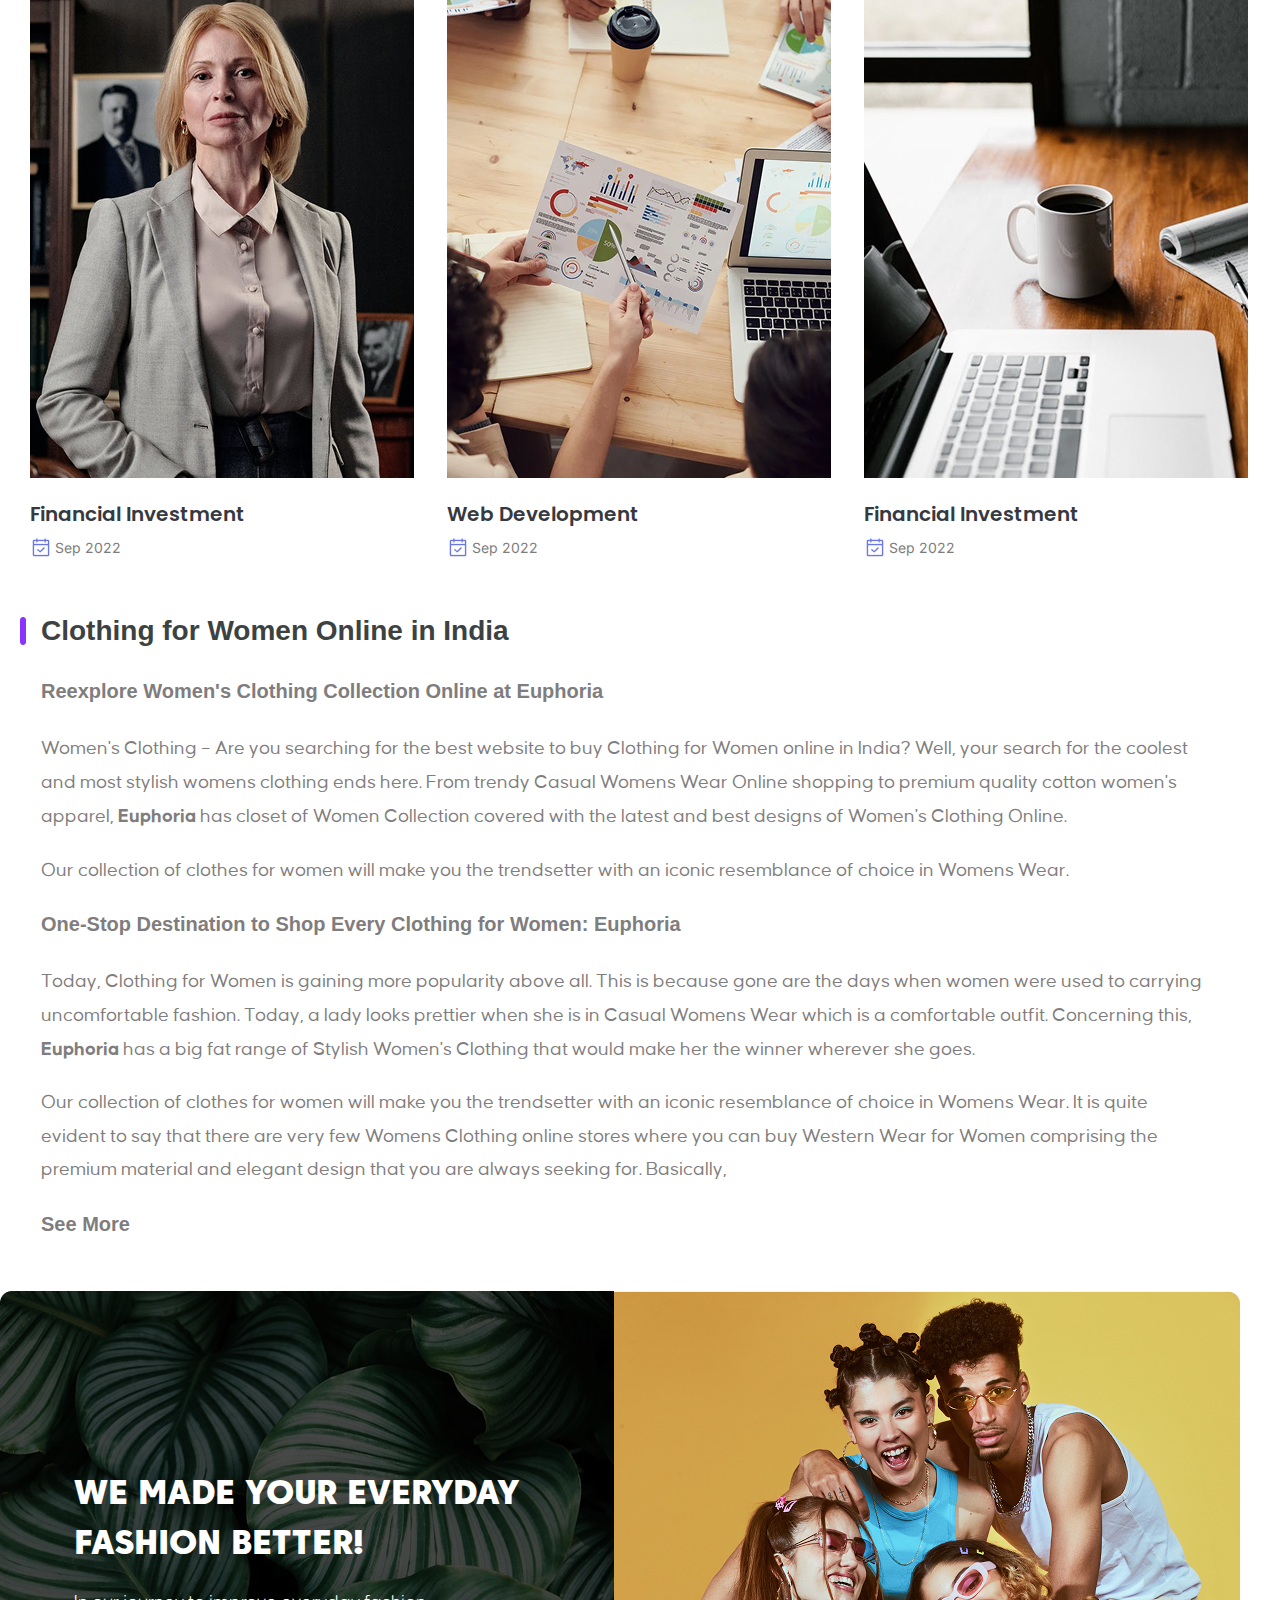
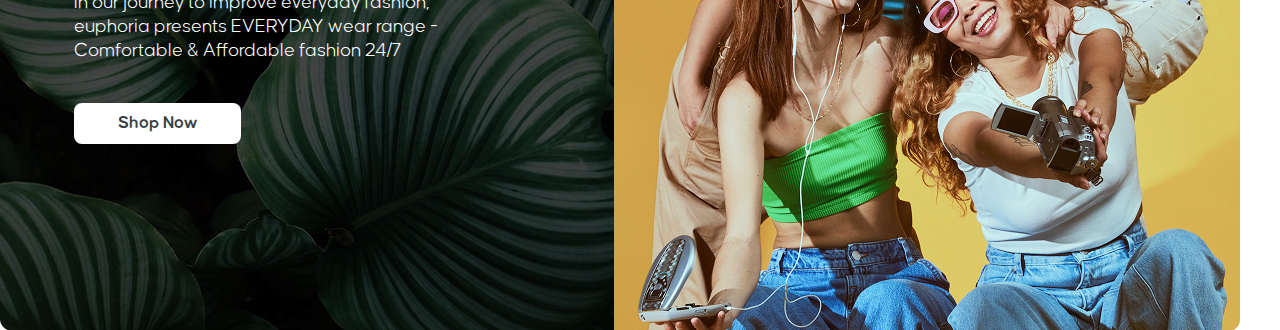
<file: lesson_8dz/index.html>
<!DOCTYPE html>
<html lang="zxx">

<head>
   <meta charset="UTF-8">
   <meta name="viewport" content="width=device-width, initial-scale=1.0">
   <link rel="stylesheet" href="css/style.css">
   <title>Урок 8</title>
</head>

<body>
   <header>
   </header>
   <main>
      <div class="page">
         <h3 class="welcome">
            Welcome Whitecollar
         </h3>
         <h2 class="we-care">
            We Care About Your Business Plan.
         </h2>
         <p>
            Leverage agile frameworks to provide a robust synopsis for high level overviews.Iterative approaches to
            corporate strategy foster collaborative thinking to further the overal.
         </p>
         <p>
            Leverage agile frameworks to provide a robust synopsis for high level overviews.Iterative approaches to
            corporate strategy
         </p>
         <ul>
            <li class="list">
               Components of a Business Strategy
            </li>
            <li class="list">
               Business Consulting
            </li>
         </ul>
         <div class="block-left">
            <h3 class="title-left-right">
               Experience
            </h3>
            <p>
               Leverage frameworks toprovidee werment.
            </p>
         </div>
         <div class="block-right">
            <h3 class="title-left-right">
               Awards Winner
            </h3>
            <p>
               Leverage frameworks toprovidee werment.
            </p>
         </div>
         <div class="link">
            <a href="s">More About Us</a>
         </div>
      </div>
      <div class="page-2">
         <div class="page2-title-text">
            <h3 class="latest">
               Latest Projects
            </h3>
            <h2 class="discover">
               Discover our latest client projects
            </h2>
            <p>
               Leverage agile frameworks to provide a robust synopsis for high level overviews.Iterative approaches to
               corporate strategy foster collaborative thinking to further the overal.
            </p>
         </div>
         <div class="page2-img">
            <div class="page2-block1-img">
               <h6>
                  Financial Investment
               </h6>
               <p>
                  Sep 2022
               </p>
            </div>
            <div class="page2-block2-img">
               <h6>
                  Marketing Strategy
               </h6>
               <p>
                  Sep 2022
               </p>
            </div>
            <div class="page2-block3-img">
               <h6>
                  Business Consulting
               </h6>
               <p>
                  Sep 2022
               </p>
            </div>
            <div class="page2-block4-img">
               <h6>
                  Financial Investment
               </h6>
               <p>
                  Sep 2022
               </p>
            </div>
            <div class="page2-block5-img">
               <h6>
                  Web Development
               </h6>
               <p>
                  Sep 2022
               </p>
            </div>
            <div class="page2-block6-img">
               <h6>
                  Financial Investment
               </h6>
               <p>
                  Sep 2022
               </p>
            </div>
         </div>
      </div>
      <div class="page-3">
         <h2 class="clothing">
            Clothing for Women Online in India
         </h2>
         <div class="page-3-title-text">
            <h3 class="reexplore-one">
               Reexplore Women's Clothing Collection Online at Euphoria
            </h3>
            <p>
               Women's Clothing – Are you searching for the best website to buy Clothing for Women online in India?
               Well,
               your search for the coolest and most stylish womens clothing ends here. From trendy Casual Womens Wear
               Online shopping to premium quality cotton women's apparel, <span>Euphoria</span> has closet of Women
               Collection covered with the latest and best designs of Women's Clothing Online.
            </p>
            <p>
               Our collection of clothes for women will make you the trendsetter with an iconic resemblance of choice in
               Womens Wear.
            </p>
            <h3 class="reexplore-one">
               One-Stop Destination to Shop Every Clothing for Women: Euphoria
            </h3>
            <p>
               Today, Clothing for Women is gaining more popularity above all. This is because gone are the days when
               women
               were used to carrying uncomfortable fashion. Today, a lady looks prettier when she is in Casual Womens
               Wear
               which is a comfortable outfit. Concerning this, <span>Euphoria</span> has a big fat range of Stylish
               Women's
               Clothing that would make her the winner wherever she goes.
            </p>
            <p>
               Our collection of clothes for women will make you the trendsetter with an iconic resemblance of choice in
               Womens Wear. It is quite evident to say that there are very few Womens Clothing online stores where you
               can buy Western Wear for Women comprising the premium material and elegant design that you are always
               seeking for. Basically,
            </p>
            <a class="page3-link" href="x">
               See More
            </a>
         </div>
      </div>
      <div class="page-4">
         <div class="page4-block1">
            <h2 class="we-made">
               WE MADE YOUR EVERYDAY FASHION BETTER!
            </h2>
            <p>
               In our journey to improve everyday fashion, <br>euphoria presents EVERYDAY wear range - <br>Comfortable &
               Affordable fashion 24/7
            </p>
            <a class="page4-link" href="x">
               Shop Now
            </a>
         </div>
         <div class="page4-block2"></div>
      </div>
   </main>
   <footer>
   </footer>
</body>

</html>
</file>
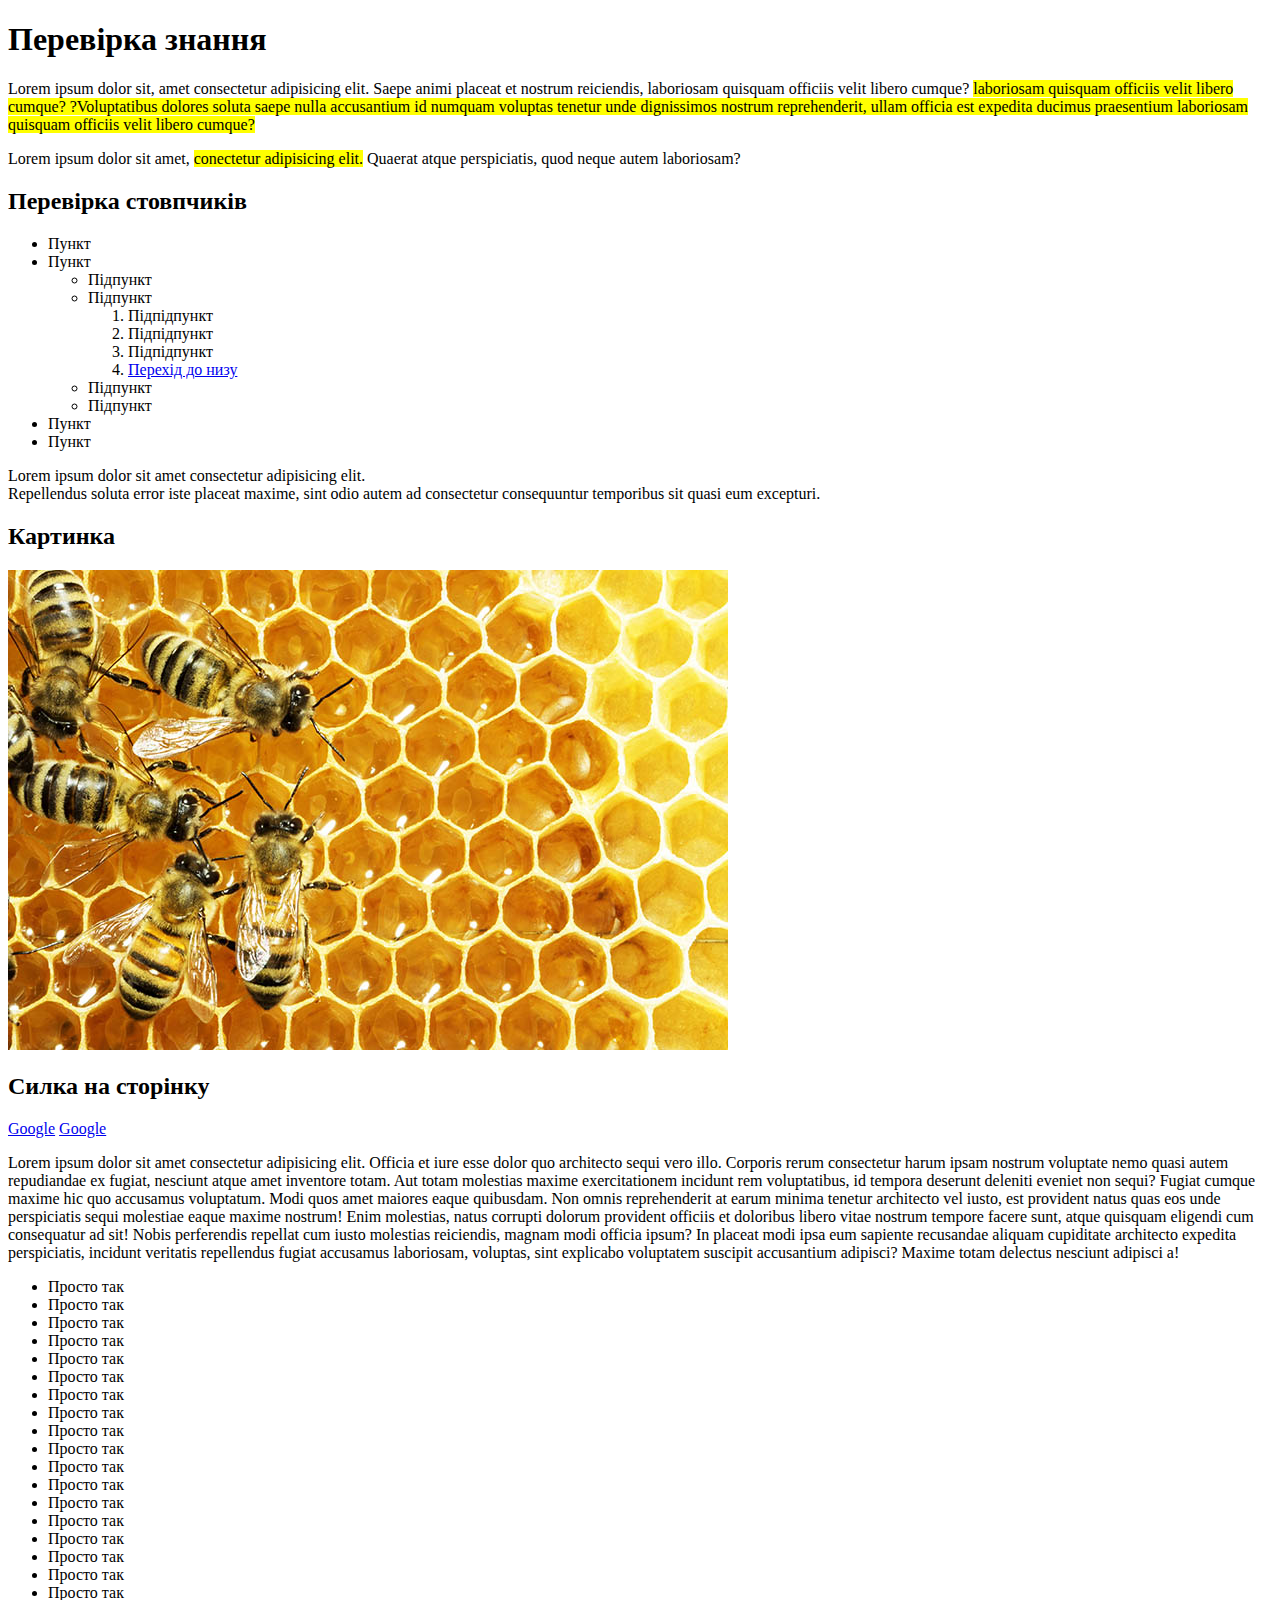
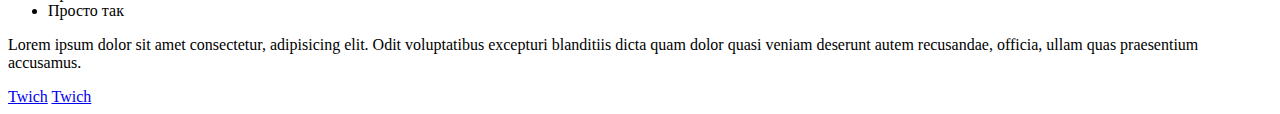
<file: lesson_2/popitka.html>
<!DOCTYPE html>
<html lang="zxx">

<head>
   <meta charset="UTF-8">
   <meta name="viewport" content="width=device-width, initial-scale=1.0">
   <title>Повторення матеріалу</title>
</head>

<body>
   <header>
      <h1 title="Перевірка знання">Перевірка знання</h1>
      <div class="linl">
         <p>Lorem ipsum dolor sit, amet consectetur adipisicing elit. Saepe animi placeat et nostrum reiciendis,
            laboriosam quisquam officiis velit libero cumque? <mark>
               laboriosam quisquam officiis velit libero cumque? ?Voluptatibus dolores soluta saepe nulla accusantium id
               numquam voluptas tenetur unde dignissimos nostrum reprehenderit, ullam officia est expedita ducimus
               praesentium
               laboriosam quisquam officiis velit libero cumque? </mark></p>
      </div>
      <p>Lorem <span>ipsum dolor sit amet</span>, <mark>conectetur adipisicing elit.</mark> Quaerat atque perspiciatis,
         quod neque autem laboriosam?</p>
   </header>
   <main>
      <h2>Перевірка стовпчиків</h2>
      <ul>
         <li>Пункт</li>
         <li>Пункт
            <ul>
               <li>Підпункт</li>
               <li>Підпункт
                  <ol>
                     <li>Підпідпункт</li>
                     <li>Підпідпункт</li>
                     <li>Підпідпункт</li>
                     <li><a title="У цьому вікні" href="#uniq-to">Перехід до низу</a></li>
                  </ol>
               </li>
               <li>Підпункт</li>
               <li>Підпункт</li>
            </ul>
         </li>
         <li>Пункт</li>
         <li>Пункт</li>
      </ul>
      <p>Lorem ipsum dolor sit amet consectetur adipisicing elit. <br>Repellendus soluta error iste placeat maxime, sint
         odio autem ad consectetur consequuntur temporibus sit quasi eum excepturi.</p>
      <h2>Картинка</h2>
      <img title="Зображено мед" src="img/honey.jpg" alt="Тут зображено мед">
      <h2>Силка на сторінку</h2>
      <a title="Без переходу" href="https://www.google.com.ua/?hl=ru">Google</a>
      <a target="_blank" title="З переходом на сторінку в новому вікні"
         href="https://www.google.com.ua/?hl=ru">Google</a>
      <p>Lorem ipsum dolor sit amet consectetur adipisicing elit. Officia et iure esse dolor quo architecto sequi vero
         illo. Corporis rerum consectetur harum ipsam nostrum voluptate nemo quasi autem repudiandae ex fugiat, nesciunt
         atque amet inventore totam. Aut totam molestias maxime exercitationem incidunt rem voluptatibus, id tempora
         deserunt deleniti eveniet non sequi? Fugiat cumque maxime hic quo accusamus voluptatum. Modi quos amet maiores
         eaque quibusdam. Non omnis reprehenderit at earum minima tenetur architecto vel iusto, est provident natus quas
         eos unde perspiciatis sequi molestiae eaque maxime nostrum! Enim molestias, natus corrupti dolorum provident
         officiis et doloribus libero vitae nostrum tempore facere sunt, atque quisquam eligendi cum consequatur ad sit!
         Nobis perferendis repellat cum iusto molestias reiciendis, magnam modi officia ipsum? In placeat modi ipsa eum
         sapiente recusandae aliquam cupiditate architecto expedita perspiciatis, incidunt veritatis repellendus fugiat
         accusamus laboriosam, voluptas, sint explicabo voluptatem suscipit accusantium adipisci? Maxime totam delectus
         nesciunt adipisci a!</p>
      <ul>
         <li>Просто так</li>
         <li>Просто так</li>
         <li>Просто так</li>
         <li>Просто так</li>
         <li>Просто так</li>
         <li>Просто так</li>
         <li>Просто так</li>
         <li>Просто так</li>
         <li>Просто так</li>
         <li>Просто так</li>
         <li>Просто так</li>
         <li>Просто так</li>
         <li>Просто так</li>
         <li>Просто так</li>
         <li>Просто так</li>
         <li>Просто так</li>
         <li>Просто так</li>
         <li>Просто так</li>
         <li>Просто так</li>
      </ul>
   </main>
   <footer>
      <p id="uniq-to">Lorem ipsum dolor sit amet consectetur, adipisicing elit. Odit voluptatibus excepturi blanditiis
         dicta quam
         dolor quasi veniam deserunt autem recusandae, officia, ullam quas praesentium accusamus.</p>
      <a title="Замість цього вікна" href="https://www.twitch.tv/?lang=ru">Twich</a>
      <a target="_blank" title="В новому вікні" href="https://www.twitch.tv/?lang=ru">Twich</a>
   </footer>
</body>

</html>
</file>
<file: lesson_6dz/css/style.css>
@import url("https://fonts.googleapis.com/css?family=Poppins:regular,600,700&display=swap");
@import url("https://fonts.googleapis.com/css?family=Inter:regular,500,600,700&display=swap");
@import url("https://fonts.googleapis.com/css?family=DM+Serif+Text:regular&display=swap");
@import url(reset.css);
main{
   max-width: 715px;
   margin: 0 auto;
   font-family: "Inter",sans-serif;
   font-size: 18px;
}
.image{
   max-width: 715px;
   max-height: 477px;
   margin-bottom: 24px;
}
.title{
   font-family: "Poppins", sans-serif;
   font-weight: 600;
   font-size: 30px;
   line-height: 1.27;
   color: #37393f;
   text-transform: capitalize;
   max-width: 715px;
   max-height: 86px;
   margin-bottom: 15px;
}
.text{
   font-weight: 400;
   line-height: 1.46;
   color: #7d7d7d;
   margin-bottom: 40px;
}
.title-2{
   font-family: "Poppins", sans-serif;
   font-weight: 600;
   font-size: 20px;
   line-height: 1.27;
   color: #6b77e5;
   margin-bottom: 15px;
}
.image-2{
   max-width: 331px;
   max-height: 262px;
   padding-right: 29px;
}
.block-2{
   display: inline-block;
   max-width: 330px;
   max-height: 263px;
}
.title-3{
   font-family: "Poppins",sans-serif;
   font-weight: 600;
   font-size: 25px;
   line-height: 1.27;
   color: #37393f;
   padding-bottom: 15px;
}
.title-4{
   font-family: "Poppins",sans-serif;
   font-weight: 600;
   font-size: 20px;
   line-height: 1.27;
   color: #40ddb6;
   padding-bottom: 21px;
}
.list{
   color: #7d7d7d;
   font-weight: 400;
}
.list-item{
   padding-bottom: 32px;
}
main{
   margin-bottom: 50px;
}
footer{
   max-width: 1300px;
   margin: 0 auto;
   background-color: #d9d6d1;
}
.block-3{
   max-width: 1208px;
   max-height: 518px;
}
.title-text{
   max-width: 558px;
   display: inline-block;
   vertical-align: top;
   padding-left: 38px;
   padding-right: 38px;
}
.title-5{
   font-family: "Inter",sans-serif;
   font-weight: 400;
   font-size: 28px;
   color: #d06b00;
   line-height: auto;
   padding-bottom: 13px;
   max-width: 186px;
   max-height: 34px;
}
.title-6{
   font-family: "DM+Serif+Text";
   font-weight: 400;
   font-size: 59px;
   line-height: 1.46;
   color: #0e333d;
   max-width: 526px;
   max-height: 172px;
   padding-bottom: 25px;
}
.img-block{
   max-width: 566px;
   display: inline-block;
}
.img-one{
   margin-right: 17px;
}
.img-one,
.img-to {
   max-width: 273px;
   max-height: 518px;
}
.text-bloc{
   font-family: "Inter",sans-serif;
   font-weight: 400;
   font-size: 20px;
   line-height: 1.8;
   color: #474747;
}
</file>
<file: lesson_7dz/css/style.css>
@import url("https://fonts.googleapis.com/css?family=Inter:regular,500,600,700&display=swap");
@import url("https://fonts.googleapis.com/css?family=Poppins:300,regular,600,700&display=swap");
@import url("https://fonts.googleapis.com/css?family=Cormorant+Infant:700&display=swap");
@import url(font.css);
@import url(reset.css);
.page{
   width: 1218px;
   height: 1045px;
   margin: 0 auto;
   font-size: 18px;
   font-family: "Inter", sans-serif;
   font-weight: 400;
   color: #7d7d7d;
   margin-top: 15px;
}
h5{
   display: inline;
   font-weight: 500;
   color: #37393f;
   line-height: 0;
}
.title h2{
   margin-top: 15px;
   font-family: "Poppins",sans-serif;
   font-weight: 600;
   font-size: 60px;
   line-height: 1.2;
   color: #37393f;
}
.title{
   width: 296px;
   height: 111px;
   margin: 0 auto;
   margin-bottom: 70px;
}
.title img{
   margin-left: 47px;
}
h3{
   font-family: "Poppins",sans-serif;
   font-weight: 700;
   font-size: 40px;
   line-height: 1.2;
   color: #37393f;
   margin-bottom: 11px;
}
p{
   line-height: 1.4;
}
.icons-graphics p{
   margin-bottom: 32px;
}
h4{
   font-family: "Poppins",sans-serif;
   font-weight: 700;
   font-size: 30px;
   color: #37393f;
}
.phosphor-icon{
   margin-bottom: 100px;
}
span{
   color: #40ddb6;
   font-weight: 400;
}
.photography p{
   margin-bottom: 24px;
}
.pexels h4{
   margin-bottom: 15px;
}
.pexels p{
   margin-bottom: 40px;
}
.unsplash h4{
   margin-bottom: 15px;
}
.unsplash{
   margin-bottom: 100px;
}
.page-2{
   width: 830px;
   margin: 0 auto;
font-family: "Inter",sans-serif;
font-weight: 400;
font-size: 18px;
color: #7d7d7d;
}
.page-2 p{
   margin-bottom: 35px;
}
.list{
   margin-left: 30px;
   margin-bottom: 35px;
}
.list li,ol{
   margin-bottom: 30px;
}
.page-3{
   width: 1240px;
   height: 636px;
   margin: 0 auto;
   font-family: "Causten",sans-serif;
   font-size: 20px;
   font-weight: 400;
   color:  #807d7e;
}
.wand{
   display: inline-block;
   background-color: #8a33fd;
   margin-right: 10px;
   margin-top: 3px;
   width: 6px;
   height: 28px;
   border-radius: 10px;
   vertical-align: top;
}
.sub-page-3{
   display: inline-block;
}
.clothing{
   font-family: "CoreSansC", sans-serif;
   font-weight: 600;
   font-size: 28px;
   line-height: 1.2;
   color: #3c4242;
   margin-bottom: 30px;
}
.sub-clothing{
   font-family: "CoreSansC",sans-serif;
   font-weight: 600;
   font-size: 20px;
   line-height: 1.67;
   color: #807d7e;
   margin-bottom: 25px;
}
.sub-page-3 p{
   max-width: 1040px;
   margin-bottom: 25px;
}
.sub-page-3 span{
   color: #807d7e;
   font-weight: 700;
}
.page-3{
   margin-bottom: 200px;
}
.page-4{
   font-family: "Cormorant Infant",serif;
   margin: 0 auto;
   width: 1700px;
   height: 600px;
   padding-top: 100px;
}
.page-4-text {
   display: inline-block;
   max-width: 489px;
   font-size: 30px;
   color: #606060;
   margin-right: 89px;
}
.page-4-text p{
   line-height: 1.4;
}
.what{
   font-family: "Cormorant Infant",serif;
   font-weight: 700;
   font-size: 20px;
   color: #d58417;
}
.develop {
   font-weight: 700;
   font-size: 64px;
   color: #000;
}
.littlewomen {
   width: 177px;
   height: 336px;
   margin-right: 30px;
   margin-left: -195px;
}
.bypass{
   display: inline-block;
   vertical-align: top;
   width: 177px;
   height: 336px;
   border-radius: 235px;
   margin-top: -12px;
   border: 1px solid #774c14;
}
.women {
   width: 307px;
   height: 500px;
   margin-top: -75px;
   margin-left: -320px;
}
.sub-bypass{
   display: inline-block;
   width: 307px;
   height: 500px;
   border-radius: 235px;
   border: 1px solid #774c14;
   margin-top: -95px;
}
</file>
<file: lesson_8dz/css/style.css>
@import url("https://fonts.googleapis.com/css?family=Inter:regular,500,600,700&display=swap");
@import url("https://fonts.googleapis.com/css?family=Poppins:300,regular,600,700&display=swap");
@import url("https://fonts.googleapis.com/css?family=Cormorant+Infant:700&display=swap");
@import url(font.css);
@import url(reset.css);
.page {
   width: 670px;
   margin: 0 auto;
   font-family: "Inter", sans-serif;
   font-weight: 400;
   font-size: 18px;
   color: #7d7d7d;
}
.welcome {
   font-weight: 500;
   line-height: 1.22;
   color: #37393f;
   padding-left: 17px;
   margin-top: 15px;
   margin-bottom: 20px;
   background-image: url(../img/01.jpg);
   background-repeat: no-repeat;
   background-position: left center;
}
.we-care ~ p{
   line-height: 1.46;
   margin-bottom: 15px;
}
.we-care {
   font-family: "Poppins",sans-serif;
   font-weight: 700;
   font-size: 40px;
   line-height: 1.21;
   color: #37393f;
   text-transform: capitalize;
   max-width: 420px;
   margin-bottom: 20px;
}
.list {
   font-family: "Poppins",sans-serif;
   font-weight: 400;
   font-size: 20px;
   color: #37393f;
   margin-bottom: 23px;
   line-height: 1.65;
   background-image: url(../img/02.jpg);
   background-repeat: no-repeat;
   padding-left: 35px;
   background-position: 0 3px;
}
ul{
   margin-bottom: 43px;
}
.block-left {
display: inline-block;
width: 295px;
height: 140px;
background-image: url(../img/03.jpg);
background-repeat: no-repeat;
padding: 31px 32px 32px 90px;
background-position: 32px 31px;
margin-right: 21px;
border: 1px solid #e3e3e3;
vertical-align: bottom;
margin-bottom: 37px;
}
.title-left-right {
font-family: "Poppins",sans-serif;
font-weight: 600;
font-size: 20px;
line-height:1.5;
color: #37393f;
}
.block-right {
display: inline-block;
width: 298px;
height: 140px;
background-image: url(../img/04.jpg);
background-repeat: no-repeat;
padding: 31px 37px 31px 95px;
background-position: 37px 32px;
border: 1px solid #e3e3e3;
margin-bottom: 37px;
}
.block-left,
.block-right p{
font-size: 16px;
line-height: 1.35;
}
.link {
   font-weight: 600;
   text-transform: capitalize;
   color: #fff;
   width: 184px;
   height: 65px;
   padding: 21px 27px 22px 27px;
   background: #6b77e5;
   text-align: center;
}
.page-2 {
   max-width: 1220px;
   margin: 0 auto;
   font-family: "Inter", sans-serif;
   font-size: 18px;
   font-weight: 400;
   color: #7d7d7d;
}
.page2-title-text {
   max-width: 852px;
   margin: 30px 184px 47px;
}
.latest {
   max-width: 148px;
   font-weight: 500;
   color: #37393f;
   margin: 0 auto;
   margin-bottom: 14px;
   line-height: 1.22;
   padding-left: 18px;
   background-image: url(../img/page21.jpg);
   background-repeat: no-repeat;
   background-position: 0 center;

}
.discover {
   font-family: "Poppins", sans-serif;
   font-weight: 700;
   font-size: 40px;
   line-height: 1.21;
   color: #37393f;
   text-align: center;
   margin-bottom: 14px;
}
.page2-title-text p{
   line-height: 1.46;
   text-align: center;
}
[class*=page2-block]{
   width: 384px;
   height: 582px;
   display: inline-block;
   vertical-align: middle;
   margin-bottom: 58px;
}
.page2-img {
   max-width: 1220px;
}
.page2-block1-img {
   margin-right: 34px;
   padding-top: 525px;
   background:
      url(../img/block.jpg) 0 560px no-repeat,
      url(../img/block1.jpg) no-repeat;
}
.page2-block2-img {
   margin-right: 34px;
   margin-left: -6px;
   padding-top: 525px;
   background:
      url(../img/block.jpg) 0 560px no-repeat,
      url(../img/block2.jpg) no-repeat;
}
.page2-block3-img {
   margin-left: -6px;
   padding-top: 525px;
   background:
      url(../img/block.jpg) 0 560px no-repeat,
      url(../img/block3.jpg) no-repeat;
}
.page2-block4-img {
   margin-right: 34px;
   padding-top: 525px;
   background:
      url(../img/block.jpg) 0 560px no-repeat,
      url(../img/block4.jpg) no-repeat;
}
.page2-block5-img {
   margin-left: -6px;
   margin-right: 34px;
   padding-top: 525px;
   background:
      url(../img/block.jpg) 0 560px no-repeat,
      url(../img/block5.jpg) no-repeat;
}
.page2-block6-img {
   margin-left: -6px;
   padding-top: 525px;
   background:
      url(../img/block.jpg) 0 560px no-repeat,
      url(../img/block6.jpg) no-repeat;
}
.page2-block1-img h6,
.page2-block2-img h6,
.page2-block3-img h6,
.page2-block4-img h6,
.page2-block5-img h6,
.page2-block6-img h6{
   font-family: "Poppins", sans-serif;
   font-weight: 600;
   font-size: 20px;
   line-height: 1.27;
   color: #37393f;
   margin-bottom: 11px;
}
.page2-block1-img p,
.page2-block2-img p,
.page2-block3-img p,
.page2-block4-img p,
.page2-block5-img p,
.page2-block6-img p{
font-size: 14px;
line-height: 1.46;
padding-left: 25px;
}
.page-3{
   max-width: 1240px;
   margin: 0 auto;
   font-family: "Causten",sans-serif;
   font-weight: 400;
   font-size: 20px;
   color:  #807d7e;
}
.clothing {
   font-family: "Core Sansa C",sans-serif;
   font-weight: 600;
   font-size: 28px;
   color: #3c4242;
   padding-left: 21px;
   background-image: url(../img/page3.jpg);
   background-repeat: no-repeat;
   margin-bottom: 30px;
}
.page-3-title-text{
   padding-left: 21px;
   padding-right: 55px;
}
.page-3-title-text p{
   line-height: 1.67;
   margin-bottom: 20px;
}
.reexplore-one {
   font-family: "Core Sansa C",sans-serif;
   font-weight: 600;
   line-height: 1.67;
   margin: 20px 0 25px 0;
}
span{
   line-height: 1.67;
   font-weight: 700;
}
.page3-link {
   font-family: "Core Sansa C",sans-serif;
   font-weight: 600;
   line-height: 1.67;
}
.page-4 {
   max-width: 1300px;
   margin: 0 auto;
   margin-top: 50px;
   font-family: "Causten",sans-serif;
   font-weight: 300;
   font-size: 20px;
   color: #fff;
}
.page4-block1 {
   display: inline-block;
   width: 626px;
   height: 639px;
   background-image: url(../img/page4block1.jpg);
   background-repeat: no-repeat;
   padding: 180px 74px 174px 74px;
}
.page4-block2 {
   display: inline-block;
   width: 626px;
   height: 639px;
   background-image: url(../img/page4block2.jpg);
   background-repeat: no-repeat;
   vertical-align: bottom;
   margin-left: -16px;
}
.we-made {
   font-family: "Core Sans C", sans-serif;
   font-weight: 800;
   line-height: 1.47;
   font-size: 34px;
   margin-bottom: 20px;
}
.page4-block1 p{
   margin-bottom: 50px;
   line-height: 1.2;
}
.page4-link {
   background-color: #fff;
   font-weight: 600;
   font-size: 18px;
   color: #3c4242;
   border-radius: 8px;
   width: 168px;
   height: 46px;
   padding: 12px 44px;
}
</file>
<file: lesson_3/css/style.css>
@import url(reset.css);
</file>
<file: lesson_4/css/style.css>
@import url(reset.css);
div.block{
   color: red;
}
h1{
   color: blueviolet;
}
.text{
   color: blue;
}
a{
   color: tomato;
}
div.info > ul {
   color: green;
}
ul{
   color: violet;
}
#some-id{
   color: red;
}
div.info p{
   color: aquamarine;
}
#link-some{
   color: chartreuse;
}
.block-some ~ ul{
   color: red;
}
.contacs + p{
   color: gold;
}
</file>
<file: lesson_5DZ/css/style.css>
@import url(reset.css);
@import url("https://fonts.googleapis.com/css?family=Inter:regular,500,600,700&display=swap");
@import url("https://fonts.googleapis.com/css?family=Poppins:300,regular,600,700&display=swap");
body{
   font-family: "Inter",sans-serif;
   font-size: 18px;

}
.title{
   font-family: "Poppins",sans-serif;
   font-weight: 600;
   font-size: 30px;
   line-height: 1.27;
   text-transform: capitalize;
   color: #37393f;
}
.sub-title{
   font-family: "Poppins", sans-serif;
   font-weight: 600;
   font-size: 20px;
   line-height: 1.27;
   color: #6b77e5;
}
.text{
   font-weight: 400;
   line-height: 1.46;
   color: #7d7d7d;
}
.subb-title{
   font-family: "Poppins",sans-serif;
   font-weight: 700;
   font-size: 40px;
   line-height: 1.27;
   color: #37393f;
}
.list{
   font-weight: 500;
   text-indent: 30px;
}
</file>
